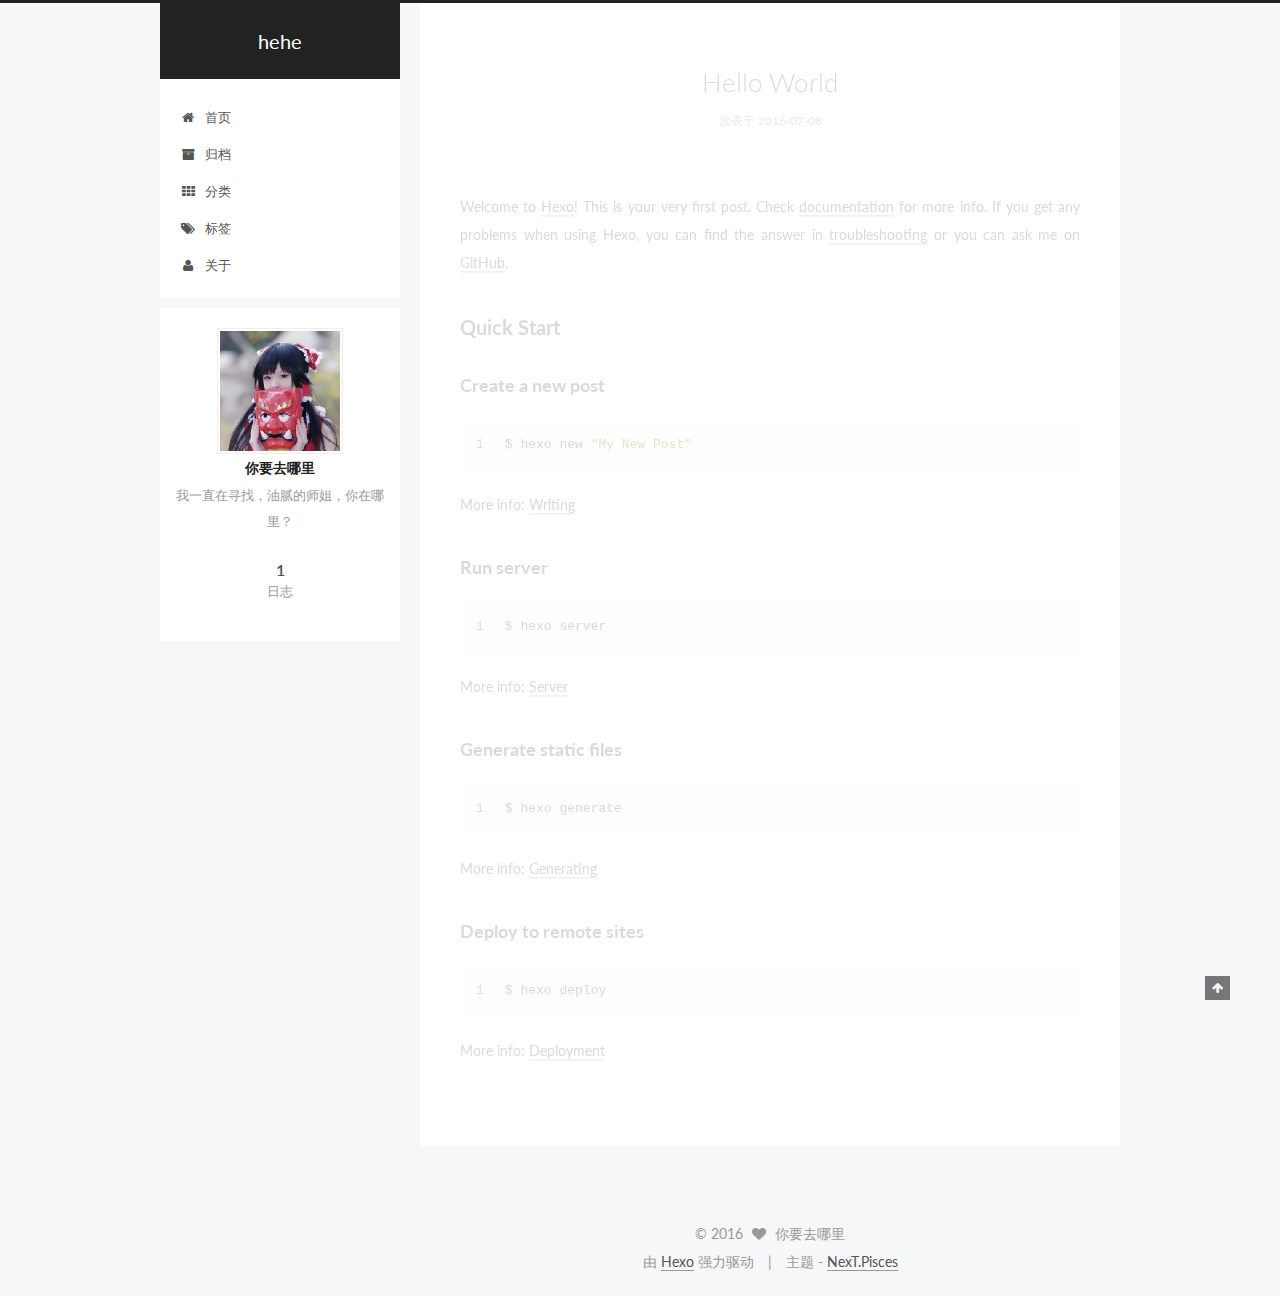
<file: index.html>
<!doctype html>



  


<html class="theme-next pisces use-motion">
<head>
  <meta charset="UTF-8"/>
<meta http-equiv="X-UA-Compatible" content="IE=edge,chrome=1" />
<meta name="viewport" content="width=device-width, initial-scale=1, maximum-scale=1"/>



<meta http-equiv="Cache-Control" content="no-transform" />
<meta http-equiv="Cache-Control" content="no-siteapp" />












  
  
  <link href="/vendors/fancybox/source/jquery.fancybox.css?v=2.1.5" rel="stylesheet" type="text/css" />




  
  
  
  

  
    
    
  

  

  

  

  

  
    
    
    <link href="//fonts.googleapis.com/css?family=Lato:300,300italic,400,400italic,700,700italic&subset=latin,latin-ext" rel="stylesheet" type="text/css">
  






<link href="/vendors/font-awesome/css/font-awesome.min.css?v=4.4.0" rel="stylesheet" type="text/css" />

<link href="/css/main.css?v=5.0.1" rel="stylesheet" type="text/css" />


  <meta name="keywords" content="Hexo, NexT" />








  <link rel="shortcut icon" type="image/x-icon" href="/favicon.ico?v=5.0.1" />






<meta name="description" content="我一直在寻找，油腻的师姐，你在哪里？">
<meta property="og:type" content="website">
<meta property="og:title" content="hehe">
<meta property="og:url" content="http://yoursite.com/index.html">
<meta property="og:site_name" content="hehe">
<meta property="og:description" content="我一直在寻找，油腻的师姐，你在哪里？">
<meta name="twitter:card" content="summary">
<meta name="twitter:title" content="hehe">
<meta name="twitter:description" content="我一直在寻找，油腻的师姐，你在哪里？">



<script type="text/javascript" id="hexo.configuration">
  var NexT = window.NexT || {};
  var CONFIG = {
    scheme: 'Pisces',
    sidebar: {"position":"left","display":"always"},
    fancybox: true,
    motion: true,
    duoshuo: {
      userId: 0,
      author: '博主'
    }
  };
</script>




  <link rel="canonical" href="http://yoursite.com/"/>

  <title> hehe </title>
</head>

<body itemscope itemtype="http://schema.org/WebPage" lang="zh-Hans">

  










  
  
    
  

  <div class="container one-collumn sidebar-position-left 
   page-home 
 ">
    <div class="headband"></div>

    <header id="header" class="header" itemscope itemtype="http://schema.org/WPHeader">
      <div class="header-inner"><div class="site-meta ">
  

  <div class="custom-logo-site-title">
    <a href="/"  class="brand" rel="start">
      <span class="logo-line-before"><i></i></span>
      <span class="site-title">hehe</span>
      <span class="logo-line-after"><i></i></span>
    </a>
  </div>
  <p class="site-subtitle"></p>
</div>

<div class="site-nav-toggle">
  <button>
    <span class="btn-bar"></span>
    <span class="btn-bar"></span>
    <span class="btn-bar"></span>
  </button>
</div>

<nav class="site-nav">
  

  
    <ul id="menu" class="menu">
      
        
        <li class="menu-item menu-item-home">
          <a href="/" rel="section">
            
              <i class="menu-item-icon fa fa-fw fa-home"></i> <br />
            
            首页
          </a>
        </li>
      
        
        <li class="menu-item menu-item-archives">
          <a href="/archives" rel="section">
            
              <i class="menu-item-icon fa fa-fw fa-archive"></i> <br />
            
            归档
          </a>
        </li>
      
        
        <li class="menu-item menu-item-categories">
          <a href="/categories" rel="section">
            
              <i class="menu-item-icon fa fa-fw fa-th"></i> <br />
            
            分类
          </a>
        </li>
      
        
        <li class="menu-item menu-item-tags">
          <a href="/tags" rel="section">
            
              <i class="menu-item-icon fa fa-fw fa-tags"></i> <br />
            
            标签
          </a>
        </li>
      
        
        <li class="menu-item menu-item-about">
          <a href="/about" rel="section">
            
              <i class="menu-item-icon fa fa-fw fa-user"></i> <br />
            
            关于
          </a>
        </li>
      

      
    </ul>
  

  
</nav>

 </div>
    </header>

    <main id="main" class="main">
      <div class="main-inner">
        <div class="content-wrap">
          <div id="content" class="content">
            
  <section id="posts" class="posts-expand">
    
      

  
  

  
  
  

  <article class="post post-type-normal " itemscope itemtype="http://schema.org/Article">

    
      <header class="post-header">

        
        
          <h1 class="post-title" itemprop="name headline">
            
            
              
                
                <a class="post-title-link" href="/2016/07/08/hello-world/" itemprop="url">
                  Hello World
                </a>
              
            
          </h1>
        

        <div class="post-meta">
          <span class="post-time">
            <span class="post-meta-item-icon">
              <i class="fa fa-calendar-o"></i>
            </span>
            <span class="post-meta-item-text">发表于</span>
            <time itemprop="dateCreated" datetime="2016-07-08T13:29:11+08:00" content="2016-07-08">
              2016-07-08
            </time>
          </span>

          

          
            
          

          

          
          

          
        </div>
      </header>
    


    <div class="post-body" itemprop="articleBody">

      
      

      
        
          
            <p>Welcome to <a href="https://hexo.io/" target="_blank" rel="external">Hexo</a>! This is your very first post. Check <a href="https://hexo.io/docs/" target="_blank" rel="external">documentation</a> for more info. If you get any problems when using Hexo, you can find the answer in <a href="https://hexo.io/docs/troubleshooting.html" target="_blank" rel="external">troubleshooting</a> or you can ask me on <a href="https://github.com/hexojs/hexo/issues" target="_blank" rel="external">GitHub</a>.</p>
<h2 id="Quick-Start"><a href="#Quick-Start" class="headerlink" title="Quick Start"></a>Quick Start</h2><h3 id="Create-a-new-post"><a href="#Create-a-new-post" class="headerlink" title="Create a new post"></a>Create a new post</h3><figure class="highlight bash"><table><tr><td class="gutter"><pre><div class="line">1</div></pre></td><td class="code"><pre><div class="line">$ hexo new <span class="string">"My New Post"</span></div></pre></td></tr></table></figure>
<p>More info: <a href="https://hexo.io/docs/writing.html" target="_blank" rel="external">Writing</a></p>
<h3 id="Run-server"><a href="#Run-server" class="headerlink" title="Run server"></a>Run server</h3><figure class="highlight bash"><table><tr><td class="gutter"><pre><div class="line">1</div></pre></td><td class="code"><pre><div class="line">$ hexo server</div></pre></td></tr></table></figure>
<p>More info: <a href="https://hexo.io/docs/server.html" target="_blank" rel="external">Server</a></p>
<h3 id="Generate-static-files"><a href="#Generate-static-files" class="headerlink" title="Generate static files"></a>Generate static files</h3><figure class="highlight bash"><table><tr><td class="gutter"><pre><div class="line">1</div></pre></td><td class="code"><pre><div class="line">$ hexo generate</div></pre></td></tr></table></figure>
<p>More info: <a href="https://hexo.io/docs/generating.html" target="_blank" rel="external">Generating</a></p>
<h3 id="Deploy-to-remote-sites"><a href="#Deploy-to-remote-sites" class="headerlink" title="Deploy to remote sites"></a>Deploy to remote sites</h3><figure class="highlight bash"><table><tr><td class="gutter"><pre><div class="line">1</div></pre></td><td class="code"><pre><div class="line">$ hexo deploy</div></pre></td></tr></table></figure>
<p>More info: <a href="https://hexo.io/docs/deployment.html" target="_blank" rel="external">Deployment</a></p>

          
        
      
    </div>

    <div>
      
    </div>

    <div>
      
    </div>

    <footer class="post-footer">
      

      

      
      
        <div class="post-eof"></div>
      
    </footer>
  </article>


    
  </section>

  


          </div>
          


          

        </div>
        
          
  
  <div class="sidebar-toggle">
    <div class="sidebar-toggle-line-wrap">
      <span class="sidebar-toggle-line sidebar-toggle-line-first"></span>
      <span class="sidebar-toggle-line sidebar-toggle-line-middle"></span>
      <span class="sidebar-toggle-line sidebar-toggle-line-last"></span>
    </div>
  </div>

  <aside id="sidebar" class="sidebar">
    <div class="sidebar-inner">

      

      

      <section class="site-overview sidebar-panel  sidebar-panel-active ">
        <div class="site-author motion-element" itemprop="author" itemscope itemtype="http://schema.org/Person">
          <img class="site-author-image" itemprop="image"
               src="/images/avatar.jpg"
               alt="你要去哪里" />
          <p class="site-author-name" itemprop="name">你要去哪里</p>
          <p class="site-description motion-element" itemprop="description">我一直在寻找，油腻的师姐，你在哪里？</p>
        </div>
        <nav class="site-state motion-element">
          <div class="site-state-item site-state-posts">
            <a href="/archives">
              <span class="site-state-item-count">1</span>
              <span class="site-state-item-name">日志</span>
            </a>
          </div>

          

          

        </nav>

        

        <div class="links-of-author motion-element">
          
        </div>

        
        

        
        

      </section>

      

    </div>
  </aside>


        
      </div>
    </main>

    <footer id="footer" class="footer">
      <div class="footer-inner">
        <div class="copyright" >
  
  &copy; 
  <span itemprop="copyrightYear">2016</span>
  <span class="with-love">
    <i class="fa fa-heart"></i>
  </span>
  <span class="author" itemprop="copyrightHolder">你要去哪里</span>
</div>

<div class="powered-by">
  由 <a class="theme-link" href="http://hexo.io">Hexo</a> 强力驱动
</div>

<div class="theme-info">
  主题 -
  <a class="theme-link" href="https://github.com/iissnan/hexo-theme-next">
    NexT.Pisces
  </a>
</div>

        

        
      </div>
    </footer>

    <div class="back-to-top">
      <i class="fa fa-arrow-up"></i>
    </div>
  </div>

  

<script type="text/javascript">
  if (Object.prototype.toString.call(window.Promise) !== '[object Function]') {
    window.Promise = null;
  }
</script>









  



  
  <script type="text/javascript" src="/vendors/jquery/index.js?v=2.1.3"></script>

  
  <script type="text/javascript" src="/vendors/fastclick/lib/fastclick.min.js?v=1.0.6"></script>

  
  <script type="text/javascript" src="/vendors/jquery_lazyload/jquery.lazyload.js?v=1.9.7"></script>

  
  <script type="text/javascript" src="/vendors/velocity/velocity.min.js?v=1.2.1"></script>

  
  <script type="text/javascript" src="/vendors/velocity/velocity.ui.min.js?v=1.2.1"></script>

  
  <script type="text/javascript" src="/vendors/fancybox/source/jquery.fancybox.pack.js?v=2.1.5"></script>


  


  <script type="text/javascript" src="/js/src/utils.js?v=5.0.1"></script>

  <script type="text/javascript" src="/js/src/motion.js?v=5.0.1"></script>



  
  


  <script type="text/javascript" src="/js/src/affix.js?v=5.0.1"></script>

  <script type="text/javascript" src="/js/src/schemes/pisces.js?v=5.0.1"></script>



  

  


  <script type="text/javascript" src="/js/src/bootstrap.js?v=5.0.1"></script>



  



  




  
  

  

  

  

</body>
</html>
</file>
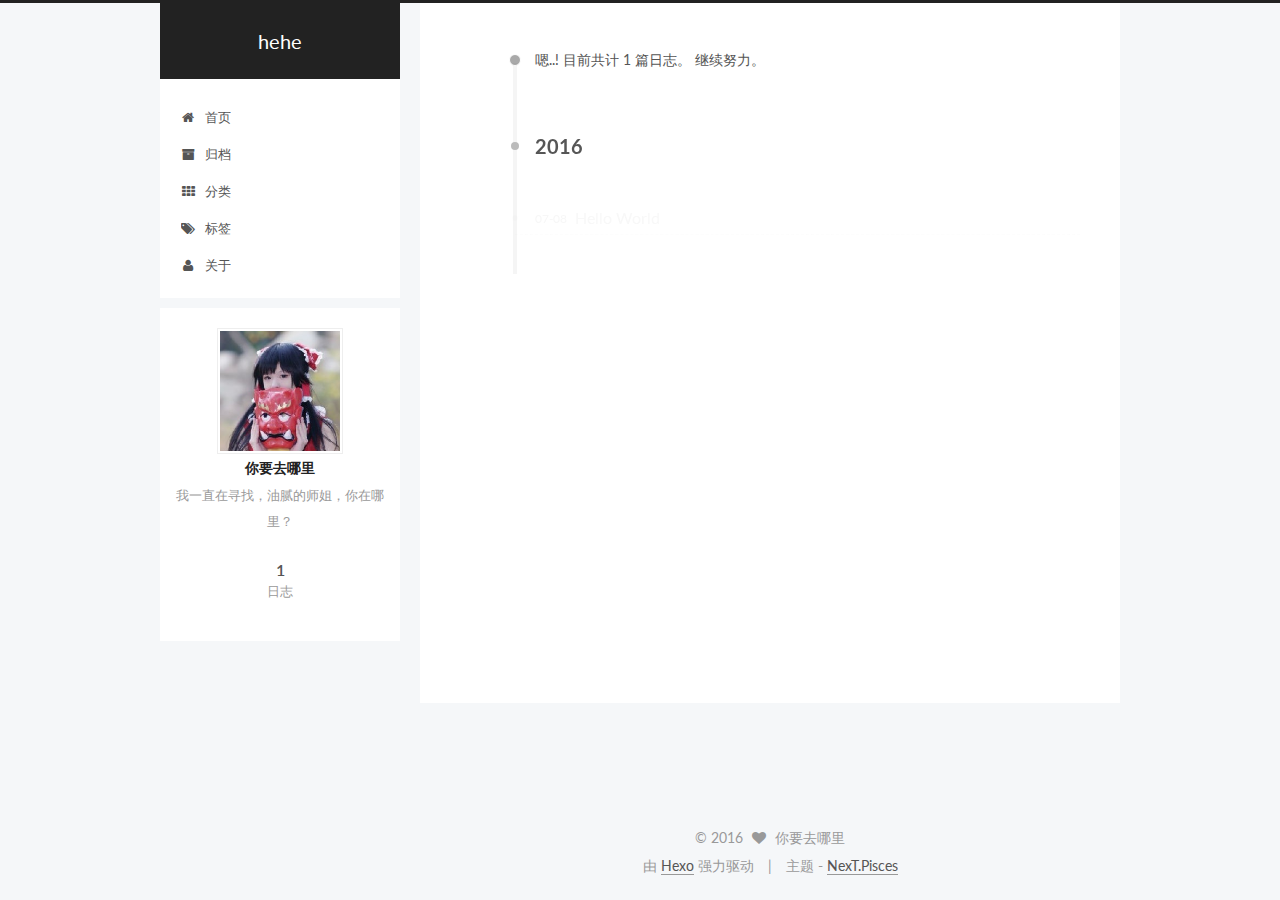
<file: archives/index.html>
<!doctype html>



  


<html class="theme-next pisces use-motion">
<head>
  <meta charset="UTF-8"/>
<meta http-equiv="X-UA-Compatible" content="IE=edge,chrome=1" />
<meta name="viewport" content="width=device-width, initial-scale=1, maximum-scale=1"/>



<meta http-equiv="Cache-Control" content="no-transform" />
<meta http-equiv="Cache-Control" content="no-siteapp" />












  
  
  <link href="/vendors/fancybox/source/jquery.fancybox.css?v=2.1.5" rel="stylesheet" type="text/css" />




  
  
  
  

  
    
    
  

  

  

  

  

  
    
    
    <link href="//fonts.googleapis.com/css?family=Lato:300,300italic,400,400italic,700,700italic&subset=latin,latin-ext" rel="stylesheet" type="text/css">
  






<link href="/vendors/font-awesome/css/font-awesome.min.css?v=4.4.0" rel="stylesheet" type="text/css" />

<link href="/css/main.css?v=5.0.1" rel="stylesheet" type="text/css" />


  <meta name="keywords" content="Hexo, NexT" />








  <link rel="shortcut icon" type="image/x-icon" href="/favicon.ico?v=5.0.1" />






<meta name="description" content="我一直在寻找，油腻的师姐，你在哪里？">
<meta property="og:type" content="website">
<meta property="og:title" content="hehe">
<meta property="og:url" content="http://yoursite.com/archives/index.html">
<meta property="og:site_name" content="hehe">
<meta property="og:description" content="我一直在寻找，油腻的师姐，你在哪里？">
<meta name="twitter:card" content="summary">
<meta name="twitter:title" content="hehe">
<meta name="twitter:description" content="我一直在寻找，油腻的师姐，你在哪里？">



<script type="text/javascript" id="hexo.configuration">
  var NexT = window.NexT || {};
  var CONFIG = {
    scheme: 'Pisces',
    sidebar: {"position":"left","display":"always"},
    fancybox: true,
    motion: true,
    duoshuo: {
      userId: 0,
      author: '博主'
    }
  };
</script>




  <link rel="canonical" href="http://yoursite.com/archives/"/>

  <title> 归档 | hehe </title>
</head>

<body itemscope itemtype="http://schema.org/WebPage" lang="zh-Hans">

  










  
  
    
  

  <div class="container one-collumn sidebar-position-left  page-archive  ">
    <div class="headband"></div>

    <header id="header" class="header" itemscope itemtype="http://schema.org/WPHeader">
      <div class="header-inner"><div class="site-meta ">
  

  <div class="custom-logo-site-title">
    <a href="/"  class="brand" rel="start">
      <span class="logo-line-before"><i></i></span>
      <span class="site-title">hehe</span>
      <span class="logo-line-after"><i></i></span>
    </a>
  </div>
  <p class="site-subtitle"></p>
</div>

<div class="site-nav-toggle">
  <button>
    <span class="btn-bar"></span>
    <span class="btn-bar"></span>
    <span class="btn-bar"></span>
  </button>
</div>

<nav class="site-nav">
  

  
    <ul id="menu" class="menu">
      
        
        <li class="menu-item menu-item-home">
          <a href="/" rel="section">
            
              <i class="menu-item-icon fa fa-fw fa-home"></i> <br />
            
            首页
          </a>
        </li>
      
        
        <li class="menu-item menu-item-archives">
          <a href="/archives" rel="section">
            
              <i class="menu-item-icon fa fa-fw fa-archive"></i> <br />
            
            归档
          </a>
        </li>
      
        
        <li class="menu-item menu-item-categories">
          <a href="/categories" rel="section">
            
              <i class="menu-item-icon fa fa-fw fa-th"></i> <br />
            
            分类
          </a>
        </li>
      
        
        <li class="menu-item menu-item-tags">
          <a href="/tags" rel="section">
            
              <i class="menu-item-icon fa fa-fw fa-tags"></i> <br />
            
            标签
          </a>
        </li>
      
        
        <li class="menu-item menu-item-about">
          <a href="/about" rel="section">
            
              <i class="menu-item-icon fa fa-fw fa-user"></i> <br />
            
            关于
          </a>
        </li>
      

      
    </ul>
  

  
</nav>

 </div>
    </header>

    <main id="main" class="main">
      <div class="main-inner">
        <div class="content-wrap">
          <div id="content" class="content">
            

  <section id="posts" class="posts-collapse">
    <span class="archive-move-on"></span>

    <span class="archive-page-counter">
      
      
      
        
      
      嗯..! 目前共计 1 篇日志。 继续努力。
    </span>

    

      
      
      

      
        
        <div class="collection-title">
          <h2 class="archive-year motion-element" id="archive-year-2016">2016</h2>
        </div>
      
      

      

  <article class="post post-type-normal" itemscope itemtype="http://schema.org/Article">
    <header class="post-header">

      <h1 class="post-title">
        
            <a class="post-title-link" href="/2016/07/08/hello-world/" itemprop="url">
              
                <span itemprop="name">Hello World</span>
              
            </a>
        
      </h1>

      <div class="post-meta">
        <time class="post-time" itemprop="dateCreated"
              datetime="2016-07-08T13:29:11+08:00"
              content="2016-07-08" >
          07-08
        </time>
      </div>

    </header>
  </article>



    

  </section>

  



          </div>
          


          

        </div>
        
          
  
  <div class="sidebar-toggle">
    <div class="sidebar-toggle-line-wrap">
      <span class="sidebar-toggle-line sidebar-toggle-line-first"></span>
      <span class="sidebar-toggle-line sidebar-toggle-line-middle"></span>
      <span class="sidebar-toggle-line sidebar-toggle-line-last"></span>
    </div>
  </div>

  <aside id="sidebar" class="sidebar">
    <div class="sidebar-inner">

      

      

      <section class="site-overview sidebar-panel  sidebar-panel-active ">
        <div class="site-author motion-element" itemprop="author" itemscope itemtype="http://schema.org/Person">
          <img class="site-author-image" itemprop="image"
               src="/images/avatar.jpg"
               alt="你要去哪里" />
          <p class="site-author-name" itemprop="name">你要去哪里</p>
          <p class="site-description motion-element" itemprop="description">我一直在寻找，油腻的师姐，你在哪里？</p>
        </div>
        <nav class="site-state motion-element">
          <div class="site-state-item site-state-posts">
            <a href="/archives">
              <span class="site-state-item-count">1</span>
              <span class="site-state-item-name">日志</span>
            </a>
          </div>

          

          

        </nav>

        

        <div class="links-of-author motion-element">
          
        </div>

        
        

        
        

      </section>

      

    </div>
  </aside>


        
      </div>
    </main>

    <footer id="footer" class="footer">
      <div class="footer-inner">
        <div class="copyright" >
  
  &copy; 
  <span itemprop="copyrightYear">2016</span>
  <span class="with-love">
    <i class="fa fa-heart"></i>
  </span>
  <span class="author" itemprop="copyrightHolder">你要去哪里</span>
</div>

<div class="powered-by">
  由 <a class="theme-link" href="http://hexo.io">Hexo</a> 强力驱动
</div>

<div class="theme-info">
  主题 -
  <a class="theme-link" href="https://github.com/iissnan/hexo-theme-next">
    NexT.Pisces
  </a>
</div>

        

        
      </div>
    </footer>

    <div class="back-to-top">
      <i class="fa fa-arrow-up"></i>
    </div>
  </div>

  

<script type="text/javascript">
  if (Object.prototype.toString.call(window.Promise) !== '[object Function]') {
    window.Promise = null;
  }
</script>









  



  
  <script type="text/javascript" src="/vendors/jquery/index.js?v=2.1.3"></script>

  
  <script type="text/javascript" src="/vendors/fastclick/lib/fastclick.min.js?v=1.0.6"></script>

  
  <script type="text/javascript" src="/vendors/jquery_lazyload/jquery.lazyload.js?v=1.9.7"></script>

  
  <script type="text/javascript" src="/vendors/velocity/velocity.min.js?v=1.2.1"></script>

  
  <script type="text/javascript" src="/vendors/velocity/velocity.ui.min.js?v=1.2.1"></script>

  
  <script type="text/javascript" src="/vendors/fancybox/source/jquery.fancybox.pack.js?v=2.1.5"></script>


  


  <script type="text/javascript" src="/js/src/utils.js?v=5.0.1"></script>

  <script type="text/javascript" src="/js/src/motion.js?v=5.0.1"></script>



  
  


  <script type="text/javascript" src="/js/src/affix.js?v=5.0.1"></script>

  <script type="text/javascript" src="/js/src/schemes/pisces.js?v=5.0.1"></script>



  
  
    <script type="text/javascript" id="motion.page.archive">
      $('.archive-year').velocity('transition.slideLeftIn');
    </script>
  


  


  <script type="text/javascript" src="/js/src/bootstrap.js?v=5.0.1"></script>



  



  




  
  

  

  

  

</body>
</html>
</file>
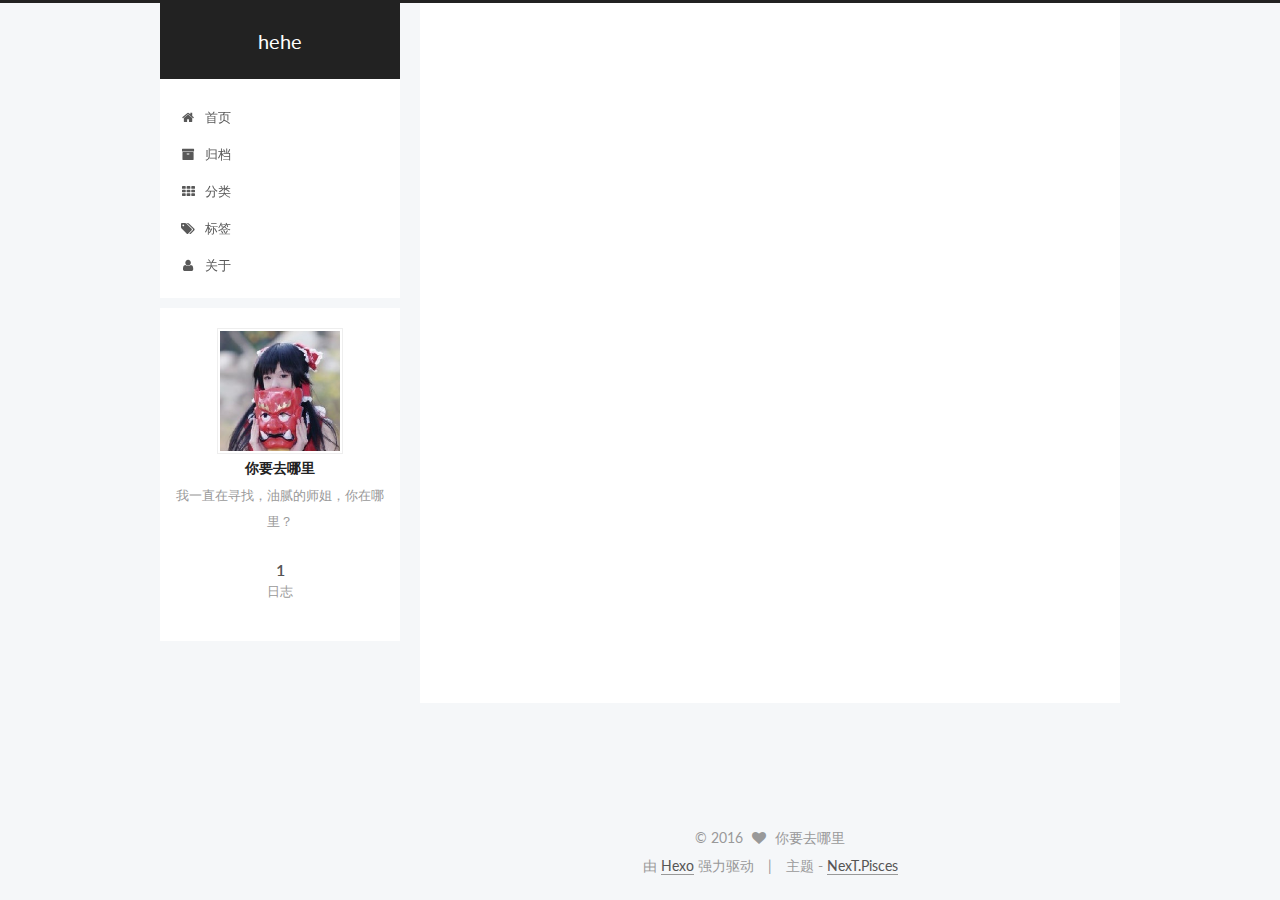
<file: tags/index.html>
<!doctype html>



  


<html class="theme-next pisces use-motion">
<head>
  <meta charset="UTF-8"/>
<meta http-equiv="X-UA-Compatible" content="IE=edge,chrome=1" />
<meta name="viewport" content="width=device-width, initial-scale=1, maximum-scale=1"/>



<meta http-equiv="Cache-Control" content="no-transform" />
<meta http-equiv="Cache-Control" content="no-siteapp" />












  
  
  <link href="/vendors/fancybox/source/jquery.fancybox.css?v=2.1.5" rel="stylesheet" type="text/css" />




  
  
  
  

  
    
    
  

  

  

  

  

  
    
    
    <link href="//fonts.googleapis.com/css?family=Lato:300,300italic,400,400italic,700,700italic&subset=latin,latin-ext" rel="stylesheet" type="text/css">
  






<link href="/vendors/font-awesome/css/font-awesome.min.css?v=4.4.0" rel="stylesheet" type="text/css" />

<link href="/css/main.css?v=5.0.1" rel="stylesheet" type="text/css" />


  <meta name="keywords" content="Hexo, NexT" />








  <link rel="shortcut icon" type="image/x-icon" href="/favicon.ico?v=5.0.1" />






<meta name="description" content="我一直在寻找，油腻的师姐，你在哪里？">
<meta property="og:type" content="website">
<meta property="og:title" content="tags">
<meta property="og:url" content="http://yoursite.com/tags/index.html">
<meta property="og:site_name" content="hehe">
<meta property="og:description" content="我一直在寻找，油腻的师姐，你在哪里？">
<meta property="og:updated_time" content="2016-07-08T07:22:45.009Z">
<meta name="twitter:card" content="summary">
<meta name="twitter:title" content="tags">
<meta name="twitter:description" content="我一直在寻找，油腻的师姐，你在哪里？">



<script type="text/javascript" id="hexo.configuration">
  var NexT = window.NexT || {};
  var CONFIG = {
    scheme: 'Pisces',
    sidebar: {"position":"left","display":"always"},
    fancybox: true,
    motion: true,
    duoshuo: {
      userId: 0,
      author: '博主'
    }
  };
</script>




  <link rel="canonical" href="http://yoursite.com/tags/"/>

  <title>
  

  
    tags | hehe
  
</title>
</head>

<body itemscope itemtype="http://schema.org/WebPage" lang="zh-Hans">

  










  
  
    
  

  <div class="container one-collumn sidebar-position-left  ">
    <div class="headband"></div>

    <header id="header" class="header" itemscope itemtype="http://schema.org/WPHeader">
      <div class="header-inner"><div class="site-meta ">
  

  <div class="custom-logo-site-title">
    <a href="/"  class="brand" rel="start">
      <span class="logo-line-before"><i></i></span>
      <span class="site-title">hehe</span>
      <span class="logo-line-after"><i></i></span>
    </a>
  </div>
  <p class="site-subtitle"></p>
</div>

<div class="site-nav-toggle">
  <button>
    <span class="btn-bar"></span>
    <span class="btn-bar"></span>
    <span class="btn-bar"></span>
  </button>
</div>

<nav class="site-nav">
  

  
    <ul id="menu" class="menu">
      
        
        <li class="menu-item menu-item-home">
          <a href="/" rel="section">
            
              <i class="menu-item-icon fa fa-fw fa-home"></i> <br />
            
            首页
          </a>
        </li>
      
        
        <li class="menu-item menu-item-archives">
          <a href="/archives" rel="section">
            
              <i class="menu-item-icon fa fa-fw fa-archive"></i> <br />
            
            归档
          </a>
        </li>
      
        
        <li class="menu-item menu-item-categories">
          <a href="/categories" rel="section">
            
              <i class="menu-item-icon fa fa-fw fa-th"></i> <br />
            
            分类
          </a>
        </li>
      
        
        <li class="menu-item menu-item-tags">
          <a href="/tags" rel="section">
            
              <i class="menu-item-icon fa fa-fw fa-tags"></i> <br />
            
            标签
          </a>
        </li>
      
        
        <li class="menu-item menu-item-about">
          <a href="/about" rel="section">
            
              <i class="menu-item-icon fa fa-fw fa-user"></i> <br />
            
            关于
          </a>
        </li>
      

      
    </ul>
  

  
</nav>

 </div>
    </header>

    <main id="main" class="main">
      <div class="main-inner">
        <div class="content-wrap">
          <div id="content" class="content">
            

  <div id="posts" class="posts-expand">
    
    
      
    
  </div>


          </div>
          


          
  <div class="comments" id="comments">
    
  </div>


        </div>
        
          
  
  <div class="sidebar-toggle">
    <div class="sidebar-toggle-line-wrap">
      <span class="sidebar-toggle-line sidebar-toggle-line-first"></span>
      <span class="sidebar-toggle-line sidebar-toggle-line-middle"></span>
      <span class="sidebar-toggle-line sidebar-toggle-line-last"></span>
    </div>
  </div>

  <aside id="sidebar" class="sidebar">
    <div class="sidebar-inner">

      

      

      <section class="site-overview sidebar-panel  sidebar-panel-active ">
        <div class="site-author motion-element" itemprop="author" itemscope itemtype="http://schema.org/Person">
          <img class="site-author-image" itemprop="image"
               src="/images/avatar.jpg"
               alt="你要去哪里" />
          <p class="site-author-name" itemprop="name">你要去哪里</p>
          <p class="site-description motion-element" itemprop="description">我一直在寻找，油腻的师姐，你在哪里？</p>
        </div>
        <nav class="site-state motion-element">
          <div class="site-state-item site-state-posts">
            <a href="/archives">
              <span class="site-state-item-count">1</span>
              <span class="site-state-item-name">日志</span>
            </a>
          </div>

          

          

        </nav>

        

        <div class="links-of-author motion-element">
          
        </div>

        
        

        
        

      </section>

      

    </div>
  </aside>


        
      </div>
    </main>

    <footer id="footer" class="footer">
      <div class="footer-inner">
        <div class="copyright" >
  
  &copy; 
  <span itemprop="copyrightYear">2016</span>
  <span class="with-love">
    <i class="fa fa-heart"></i>
  </span>
  <span class="author" itemprop="copyrightHolder">你要去哪里</span>
</div>

<div class="powered-by">
  由 <a class="theme-link" href="http://hexo.io">Hexo</a> 强力驱动
</div>

<div class="theme-info">
  主题 -
  <a class="theme-link" href="https://github.com/iissnan/hexo-theme-next">
    NexT.Pisces
  </a>
</div>

        

        
      </div>
    </footer>

    <div class="back-to-top">
      <i class="fa fa-arrow-up"></i>
    </div>
  </div>

  

<script type="text/javascript">
  if (Object.prototype.toString.call(window.Promise) !== '[object Function]') {
    window.Promise = null;
  }
</script>









  



  
  <script type="text/javascript" src="/vendors/jquery/index.js?v=2.1.3"></script>

  
  <script type="text/javascript" src="/vendors/fastclick/lib/fastclick.min.js?v=1.0.6"></script>

  
  <script type="text/javascript" src="/vendors/jquery_lazyload/jquery.lazyload.js?v=1.9.7"></script>

  
  <script type="text/javascript" src="/vendors/velocity/velocity.min.js?v=1.2.1"></script>

  
  <script type="text/javascript" src="/vendors/velocity/velocity.ui.min.js?v=1.2.1"></script>

  
  <script type="text/javascript" src="/vendors/fancybox/source/jquery.fancybox.pack.js?v=2.1.5"></script>


  


  <script type="text/javascript" src="/js/src/utils.js?v=5.0.1"></script>

  <script type="text/javascript" src="/js/src/motion.js?v=5.0.1"></script>



  
  


  <script type="text/javascript" src="/js/src/affix.js?v=5.0.1"></script>

  <script type="text/javascript" src="/js/src/schemes/pisces.js?v=5.0.1"></script>



  

  


  <script type="text/javascript" src="/js/src/bootstrap.js?v=5.0.1"></script>



  



  




  
  

  

  

  

</body>
</html>
</file>
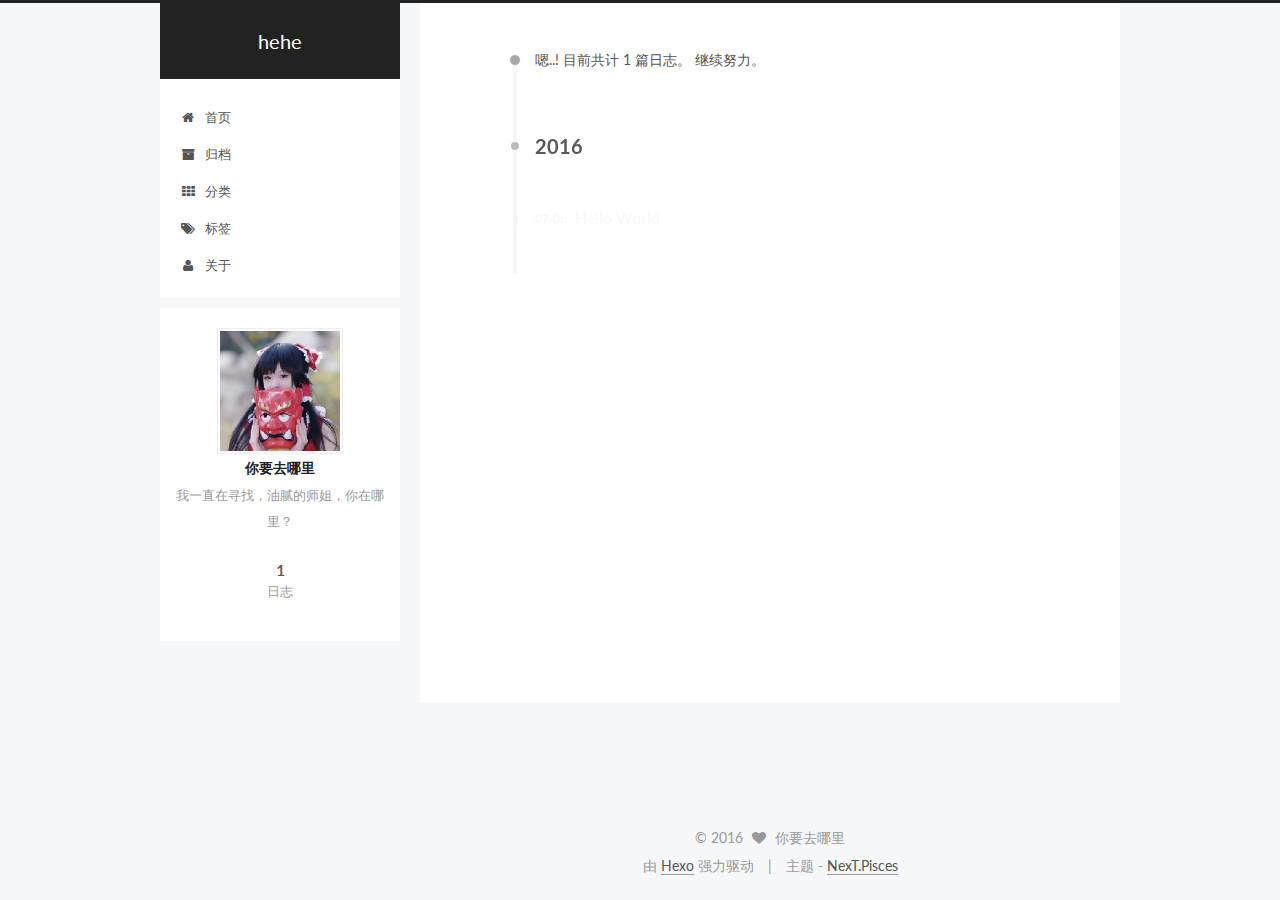
<file: archives/2016/index.html>
<!doctype html>



  


<html class="theme-next pisces use-motion">
<head>
  <meta charset="UTF-8"/>
<meta http-equiv="X-UA-Compatible" content="IE=edge,chrome=1" />
<meta name="viewport" content="width=device-width, initial-scale=1, maximum-scale=1"/>



<meta http-equiv="Cache-Control" content="no-transform" />
<meta http-equiv="Cache-Control" content="no-siteapp" />












  
  
  <link href="/vendors/fancybox/source/jquery.fancybox.css?v=2.1.5" rel="stylesheet" type="text/css" />




  
  
  
  

  
    
    
  

  

  

  

  

  
    
    
    <link href="//fonts.googleapis.com/css?family=Lato:300,300italic,400,400italic,700,700italic&subset=latin,latin-ext" rel="stylesheet" type="text/css">
  






<link href="/vendors/font-awesome/css/font-awesome.min.css?v=4.4.0" rel="stylesheet" type="text/css" />

<link href="/css/main.css?v=5.0.1" rel="stylesheet" type="text/css" />


  <meta name="keywords" content="Hexo, NexT" />








  <link rel="shortcut icon" type="image/x-icon" href="/favicon.ico?v=5.0.1" />






<meta name="description" content="我一直在寻找，油腻的师姐，你在哪里？">
<meta property="og:type" content="website">
<meta property="og:title" content="hehe">
<meta property="og:url" content="http://yoursite.com/archives/2016/index.html">
<meta property="og:site_name" content="hehe">
<meta property="og:description" content="我一直在寻找，油腻的师姐，你在哪里？">
<meta name="twitter:card" content="summary">
<meta name="twitter:title" content="hehe">
<meta name="twitter:description" content="我一直在寻找，油腻的师姐，你在哪里？">



<script type="text/javascript" id="hexo.configuration">
  var NexT = window.NexT || {};
  var CONFIG = {
    scheme: 'Pisces',
    sidebar: {"position":"left","display":"always"},
    fancybox: true,
    motion: true,
    duoshuo: {
      userId: 0,
      author: '博主'
    }
  };
</script>




  <link rel="canonical" href="http://yoursite.com/archives/2016/"/>

  <title> 归档 | hehe </title>
</head>

<body itemscope itemtype="http://schema.org/WebPage" lang="zh-Hans">

  










  
  
    
  

  <div class="container one-collumn sidebar-position-left  page-archive  ">
    <div class="headband"></div>

    <header id="header" class="header" itemscope itemtype="http://schema.org/WPHeader">
      <div class="header-inner"><div class="site-meta ">
  

  <div class="custom-logo-site-title">
    <a href="/"  class="brand" rel="start">
      <span class="logo-line-before"><i></i></span>
      <span class="site-title">hehe</span>
      <span class="logo-line-after"><i></i></span>
    </a>
  </div>
  <p class="site-subtitle"></p>
</div>

<div class="site-nav-toggle">
  <button>
    <span class="btn-bar"></span>
    <span class="btn-bar"></span>
    <span class="btn-bar"></span>
  </button>
</div>

<nav class="site-nav">
  

  
    <ul id="menu" class="menu">
      
        
        <li class="menu-item menu-item-home">
          <a href="/" rel="section">
            
              <i class="menu-item-icon fa fa-fw fa-home"></i> <br />
            
            首页
          </a>
        </li>
      
        
        <li class="menu-item menu-item-archives">
          <a href="/archives" rel="section">
            
              <i class="menu-item-icon fa fa-fw fa-archive"></i> <br />
            
            归档
          </a>
        </li>
      
        
        <li class="menu-item menu-item-categories">
          <a href="/categories" rel="section">
            
              <i class="menu-item-icon fa fa-fw fa-th"></i> <br />
            
            分类
          </a>
        </li>
      
        
        <li class="menu-item menu-item-tags">
          <a href="/tags" rel="section">
            
              <i class="menu-item-icon fa fa-fw fa-tags"></i> <br />
            
            标签
          </a>
        </li>
      
        
        <li class="menu-item menu-item-about">
          <a href="/about" rel="section">
            
              <i class="menu-item-icon fa fa-fw fa-user"></i> <br />
            
            关于
          </a>
        </li>
      

      
    </ul>
  

  
</nav>

 </div>
    </header>

    <main id="main" class="main">
      <div class="main-inner">
        <div class="content-wrap">
          <div id="content" class="content">
            

  <section id="posts" class="posts-collapse">
    <span class="archive-move-on"></span>

    <span class="archive-page-counter">
      
      
      
        
      
      嗯..! 目前共计 1 篇日志。 继续努力。
    </span>

    

      
      
      

      
        
        <div class="collection-title">
          <h2 class="archive-year motion-element" id="archive-year-2016">2016</h2>
        </div>
      
      

      

  <article class="post post-type-normal" itemscope itemtype="http://schema.org/Article">
    <header class="post-header">

      <h1 class="post-title">
        
            <a class="post-title-link" href="/2016/07/08/hello-world/" itemprop="url">
              
                <span itemprop="name">Hello World</span>
              
            </a>
        
      </h1>

      <div class="post-meta">
        <time class="post-time" itemprop="dateCreated"
              datetime="2016-07-08T13:29:11+08:00"
              content="2016-07-08" >
          07-08
        </time>
      </div>

    </header>
  </article>



    

  </section>

  



          </div>
          


          

        </div>
        
          
  
  <div class="sidebar-toggle">
    <div class="sidebar-toggle-line-wrap">
      <span class="sidebar-toggle-line sidebar-toggle-line-first"></span>
      <span class="sidebar-toggle-line sidebar-toggle-line-middle"></span>
      <span class="sidebar-toggle-line sidebar-toggle-line-last"></span>
    </div>
  </div>

  <aside id="sidebar" class="sidebar">
    <div class="sidebar-inner">

      

      

      <section class="site-overview sidebar-panel  sidebar-panel-active ">
        <div class="site-author motion-element" itemprop="author" itemscope itemtype="http://schema.org/Person">
          <img class="site-author-image" itemprop="image"
               src="/images/avatar.jpg"
               alt="你要去哪里" />
          <p class="site-author-name" itemprop="name">你要去哪里</p>
          <p class="site-description motion-element" itemprop="description">我一直在寻找，油腻的师姐，你在哪里？</p>
        </div>
        <nav class="site-state motion-element">
          <div class="site-state-item site-state-posts">
            <a href="/archives">
              <span class="site-state-item-count">1</span>
              <span class="site-state-item-name">日志</span>
            </a>
          </div>

          

          

        </nav>

        

        <div class="links-of-author motion-element">
          
        </div>

        
        

        
        

      </section>

      

    </div>
  </aside>


        
      </div>
    </main>

    <footer id="footer" class="footer">
      <div class="footer-inner">
        <div class="copyright" >
  
  &copy; 
  <span itemprop="copyrightYear">2016</span>
  <span class="with-love">
    <i class="fa fa-heart"></i>
  </span>
  <span class="author" itemprop="copyrightHolder">你要去哪里</span>
</div>

<div class="powered-by">
  由 <a class="theme-link" href="http://hexo.io">Hexo</a> 强力驱动
</div>

<div class="theme-info">
  主题 -
  <a class="theme-link" href="https://github.com/iissnan/hexo-theme-next">
    NexT.Pisces
  </a>
</div>

        

        
      </div>
    </footer>

    <div class="back-to-top">
      <i class="fa fa-arrow-up"></i>
    </div>
  </div>

  

<script type="text/javascript">
  if (Object.prototype.toString.call(window.Promise) !== '[object Function]') {
    window.Promise = null;
  }
</script>









  



  
  <script type="text/javascript" src="/vendors/jquery/index.js?v=2.1.3"></script>

  
  <script type="text/javascript" src="/vendors/fastclick/lib/fastclick.min.js?v=1.0.6"></script>

  
  <script type="text/javascript" src="/vendors/jquery_lazyload/jquery.lazyload.js?v=1.9.7"></script>

  
  <script type="text/javascript" src="/vendors/velocity/velocity.min.js?v=1.2.1"></script>

  
  <script type="text/javascript" src="/vendors/velocity/velocity.ui.min.js?v=1.2.1"></script>

  
  <script type="text/javascript" src="/vendors/fancybox/source/jquery.fancybox.pack.js?v=2.1.5"></script>


  


  <script type="text/javascript" src="/js/src/utils.js?v=5.0.1"></script>

  <script type="text/javascript" src="/js/src/motion.js?v=5.0.1"></script>



  
  


  <script type="text/javascript" src="/js/src/affix.js?v=5.0.1"></script>

  <script type="text/javascript" src="/js/src/schemes/pisces.js?v=5.0.1"></script>



  
  
    <script type="text/javascript" id="motion.page.archive">
      $('.archive-year').velocity('transition.slideLeftIn');
    </script>
  


  


  <script type="text/javascript" src="/js/src/bootstrap.js?v=5.0.1"></script>



  



  




  
  

  

  

  

</body>
</html>
</file>
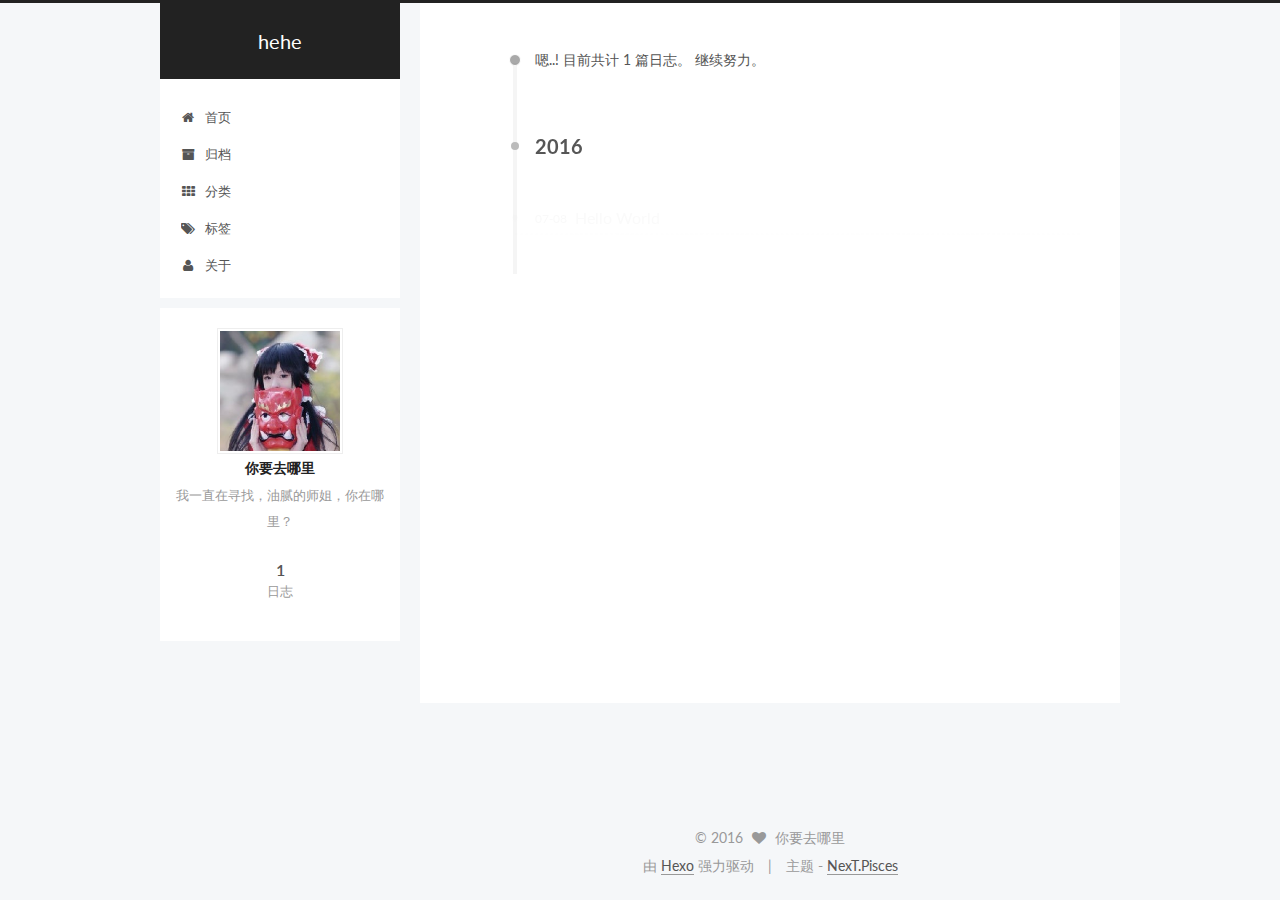
<file: archives/2016/07/index.html>
<!doctype html>



  


<html class="theme-next pisces use-motion">
<head>
  <meta charset="UTF-8"/>
<meta http-equiv="X-UA-Compatible" content="IE=edge,chrome=1" />
<meta name="viewport" content="width=device-width, initial-scale=1, maximum-scale=1"/>



<meta http-equiv="Cache-Control" content="no-transform" />
<meta http-equiv="Cache-Control" content="no-siteapp" />












  
  
  <link href="/vendors/fancybox/source/jquery.fancybox.css?v=2.1.5" rel="stylesheet" type="text/css" />




  
  
  
  

  
    
    
  

  

  

  

  

  
    
    
    <link href="//fonts.googleapis.com/css?family=Lato:300,300italic,400,400italic,700,700italic&subset=latin,latin-ext" rel="stylesheet" type="text/css">
  






<link href="/vendors/font-awesome/css/font-awesome.min.css?v=4.4.0" rel="stylesheet" type="text/css" />

<link href="/css/main.css?v=5.0.1" rel="stylesheet" type="text/css" />


  <meta name="keywords" content="Hexo, NexT" />








  <link rel="shortcut icon" type="image/x-icon" href="/favicon.ico?v=5.0.1" />






<meta name="description" content="我一直在寻找，油腻的师姐，你在哪里？">
<meta property="og:type" content="website">
<meta property="og:title" content="hehe">
<meta property="og:url" content="http://yoursite.com/archives/2016/07/index.html">
<meta property="og:site_name" content="hehe">
<meta property="og:description" content="我一直在寻找，油腻的师姐，你在哪里？">
<meta name="twitter:card" content="summary">
<meta name="twitter:title" content="hehe">
<meta name="twitter:description" content="我一直在寻找，油腻的师姐，你在哪里？">



<script type="text/javascript" id="hexo.configuration">
  var NexT = window.NexT || {};
  var CONFIG = {
    scheme: 'Pisces',
    sidebar: {"position":"left","display":"always"},
    fancybox: true,
    motion: true,
    duoshuo: {
      userId: 0,
      author: '博主'
    }
  };
</script>




  <link rel="canonical" href="http://yoursite.com/archives/2016/07/"/>

  <title> 归档 | hehe </title>
</head>

<body itemscope itemtype="http://schema.org/WebPage" lang="zh-Hans">

  










  
  
    
  

  <div class="container one-collumn sidebar-position-left  page-archive  ">
    <div class="headband"></div>

    <header id="header" class="header" itemscope itemtype="http://schema.org/WPHeader">
      <div class="header-inner"><div class="site-meta ">
  

  <div class="custom-logo-site-title">
    <a href="/"  class="brand" rel="start">
      <span class="logo-line-before"><i></i></span>
      <span class="site-title">hehe</span>
      <span class="logo-line-after"><i></i></span>
    </a>
  </div>
  <p class="site-subtitle"></p>
</div>

<div class="site-nav-toggle">
  <button>
    <span class="btn-bar"></span>
    <span class="btn-bar"></span>
    <span class="btn-bar"></span>
  </button>
</div>

<nav class="site-nav">
  

  
    <ul id="menu" class="menu">
      
        
        <li class="menu-item menu-item-home">
          <a href="/" rel="section">
            
              <i class="menu-item-icon fa fa-fw fa-home"></i> <br />
            
            首页
          </a>
        </li>
      
        
        <li class="menu-item menu-item-archives">
          <a href="/archives" rel="section">
            
              <i class="menu-item-icon fa fa-fw fa-archive"></i> <br />
            
            归档
          </a>
        </li>
      
        
        <li class="menu-item menu-item-categories">
          <a href="/categories" rel="section">
            
              <i class="menu-item-icon fa fa-fw fa-th"></i> <br />
            
            分类
          </a>
        </li>
      
        
        <li class="menu-item menu-item-tags">
          <a href="/tags" rel="section">
            
              <i class="menu-item-icon fa fa-fw fa-tags"></i> <br />
            
            标签
          </a>
        </li>
      
        
        <li class="menu-item menu-item-about">
          <a href="/about" rel="section">
            
              <i class="menu-item-icon fa fa-fw fa-user"></i> <br />
            
            关于
          </a>
        </li>
      

      
    </ul>
  

  
</nav>

 </div>
    </header>

    <main id="main" class="main">
      <div class="main-inner">
        <div class="content-wrap">
          <div id="content" class="content">
            

  <section id="posts" class="posts-collapse">
    <span class="archive-move-on"></span>

    <span class="archive-page-counter">
      
      
      
        
      
      嗯..! 目前共计 1 篇日志。 继续努力。
    </span>

    

      
      
      

      
        
        <div class="collection-title">
          <h2 class="archive-year motion-element" id="archive-year-2016">2016</h2>
        </div>
      
      

      

  <article class="post post-type-normal" itemscope itemtype="http://schema.org/Article">
    <header class="post-header">

      <h1 class="post-title">
        
            <a class="post-title-link" href="/2016/07/08/hello-world/" itemprop="url">
              
                <span itemprop="name">Hello World</span>
              
            </a>
        
      </h1>

      <div class="post-meta">
        <time class="post-time" itemprop="dateCreated"
              datetime="2016-07-08T13:29:11+08:00"
              content="2016-07-08" >
          07-08
        </time>
      </div>

    </header>
  </article>



    

  </section>

  



          </div>
          


          

        </div>
        
          
  
  <div class="sidebar-toggle">
    <div class="sidebar-toggle-line-wrap">
      <span class="sidebar-toggle-line sidebar-toggle-line-first"></span>
      <span class="sidebar-toggle-line sidebar-toggle-line-middle"></span>
      <span class="sidebar-toggle-line sidebar-toggle-line-last"></span>
    </div>
  </div>

  <aside id="sidebar" class="sidebar">
    <div class="sidebar-inner">

      

      

      <section class="site-overview sidebar-panel  sidebar-panel-active ">
        <div class="site-author motion-element" itemprop="author" itemscope itemtype="http://schema.org/Person">
          <img class="site-author-image" itemprop="image"
               src="/images/avatar.jpg"
               alt="你要去哪里" />
          <p class="site-author-name" itemprop="name">你要去哪里</p>
          <p class="site-description motion-element" itemprop="description">我一直在寻找，油腻的师姐，你在哪里？</p>
        </div>
        <nav class="site-state motion-element">
          <div class="site-state-item site-state-posts">
            <a href="/archives">
              <span class="site-state-item-count">1</span>
              <span class="site-state-item-name">日志</span>
            </a>
          </div>

          

          

        </nav>

        

        <div class="links-of-author motion-element">
          
        </div>

        
        

        
        

      </section>

      

    </div>
  </aside>


        
      </div>
    </main>

    <footer id="footer" class="footer">
      <div class="footer-inner">
        <div class="copyright" >
  
  &copy; 
  <span itemprop="copyrightYear">2016</span>
  <span class="with-love">
    <i class="fa fa-heart"></i>
  </span>
  <span class="author" itemprop="copyrightHolder">你要去哪里</span>
</div>

<div class="powered-by">
  由 <a class="theme-link" href="http://hexo.io">Hexo</a> 强力驱动
</div>

<div class="theme-info">
  主题 -
  <a class="theme-link" href="https://github.com/iissnan/hexo-theme-next">
    NexT.Pisces
  </a>
</div>

        

        
      </div>
    </footer>

    <div class="back-to-top">
      <i class="fa fa-arrow-up"></i>
    </div>
  </div>

  

<script type="text/javascript">
  if (Object.prototype.toString.call(window.Promise) !== '[object Function]') {
    window.Promise = null;
  }
</script>









  



  
  <script type="text/javascript" src="/vendors/jquery/index.js?v=2.1.3"></script>

  
  <script type="text/javascript" src="/vendors/fastclick/lib/fastclick.min.js?v=1.0.6"></script>

  
  <script type="text/javascript" src="/vendors/jquery_lazyload/jquery.lazyload.js?v=1.9.7"></script>

  
  <script type="text/javascript" src="/vendors/velocity/velocity.min.js?v=1.2.1"></script>

  
  <script type="text/javascript" src="/vendors/velocity/velocity.ui.min.js?v=1.2.1"></script>

  
  <script type="text/javascript" src="/vendors/fancybox/source/jquery.fancybox.pack.js?v=2.1.5"></script>


  


  <script type="text/javascript" src="/js/src/utils.js?v=5.0.1"></script>

  <script type="text/javascript" src="/js/src/motion.js?v=5.0.1"></script>



  
  


  <script type="text/javascript" src="/js/src/affix.js?v=5.0.1"></script>

  <script type="text/javascript" src="/js/src/schemes/pisces.js?v=5.0.1"></script>



  
  
    <script type="text/javascript" id="motion.page.archive">
      $('.archive-year').velocity('transition.slideLeftIn');
    </script>
  


  


  <script type="text/javascript" src="/js/src/bootstrap.js?v=5.0.1"></script>



  



  




  
  

  

  

  

</body>
</html>
</file>
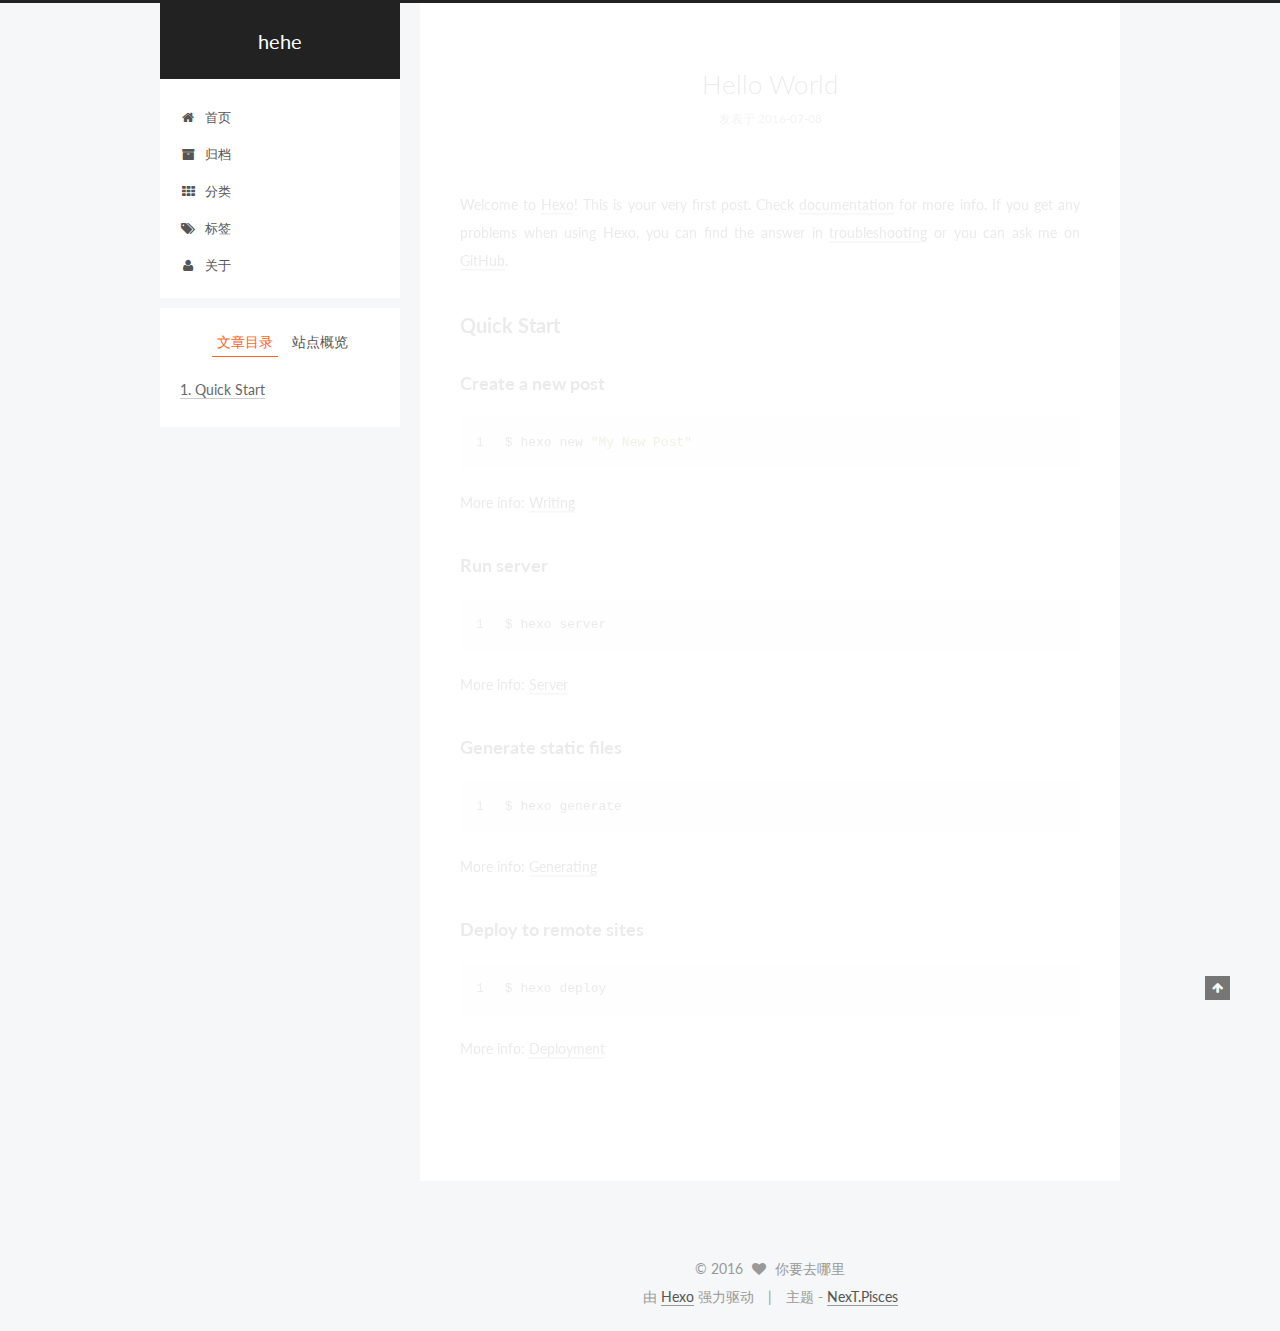
<file: 2016/07/08/hello-world/index.html>
<!doctype html>



  


<html class="theme-next pisces use-motion">
<head>
  <meta charset="UTF-8"/>
<meta http-equiv="X-UA-Compatible" content="IE=edge,chrome=1" />
<meta name="viewport" content="width=device-width, initial-scale=1, maximum-scale=1"/>



<meta http-equiv="Cache-Control" content="no-transform" />
<meta http-equiv="Cache-Control" content="no-siteapp" />












  
  
  <link href="/vendors/fancybox/source/jquery.fancybox.css?v=2.1.5" rel="stylesheet" type="text/css" />




  
  
  
  

  
    
    
  

  

  

  

  

  
    
    
    <link href="//fonts.googleapis.com/css?family=Lato:300,300italic,400,400italic,700,700italic&subset=latin,latin-ext" rel="stylesheet" type="text/css">
  






<link href="/vendors/font-awesome/css/font-awesome.min.css?v=4.4.0" rel="stylesheet" type="text/css" />

<link href="/css/main.css?v=5.0.1" rel="stylesheet" type="text/css" />


  <meta name="keywords" content="Hexo, NexT" />








  <link rel="shortcut icon" type="image/x-icon" href="/favicon.ico?v=5.0.1" />






<meta name="description" content="Welcome to Hexo! This is your very first post. Check documentation for more info. If you get any problems when using Hexo, you can find the answer in troubleshooting or you can ask me on GitHub.
Quick">
<meta property="og:type" content="article">
<meta property="og:title" content="Hello World">
<meta property="og:url" content="http://yoursite.com/2016/07/08/hello-world/index.html">
<meta property="og:site_name" content="hehe">
<meta property="og:description" content="Welcome to Hexo! This is your very first post. Check documentation for more info. If you get any problems when using Hexo, you can find the answer in troubleshooting or you can ask me on GitHub.
Quick">
<meta property="og:updated_time" content="2016-07-08T05:29:11.240Z">
<meta name="twitter:card" content="summary">
<meta name="twitter:title" content="Hello World">
<meta name="twitter:description" content="Welcome to Hexo! This is your very first post. Check documentation for more info. If you get any problems when using Hexo, you can find the answer in troubleshooting or you can ask me on GitHub.
Quick">



<script type="text/javascript" id="hexo.configuration">
  var NexT = window.NexT || {};
  var CONFIG = {
    scheme: 'Pisces',
    sidebar: {"position":"left","display":"always"},
    fancybox: true,
    motion: true,
    duoshuo: {
      userId: 0,
      author: '博主'
    }
  };
</script>




  <link rel="canonical" href="http://yoursite.com/2016/07/08/hello-world/"/>

  <title> Hello World | hehe </title>
</head>

<body itemscope itemtype="http://schema.org/WebPage" lang="zh-Hans">

  










  
  
    
  

  <div class="container one-collumn sidebar-position-left page-post-detail ">
    <div class="headband"></div>

    <header id="header" class="header" itemscope itemtype="http://schema.org/WPHeader">
      <div class="header-inner"><div class="site-meta ">
  

  <div class="custom-logo-site-title">
    <a href="/"  class="brand" rel="start">
      <span class="logo-line-before"><i></i></span>
      <span class="site-title">hehe</span>
      <span class="logo-line-after"><i></i></span>
    </a>
  </div>
  <p class="site-subtitle"></p>
</div>

<div class="site-nav-toggle">
  <button>
    <span class="btn-bar"></span>
    <span class="btn-bar"></span>
    <span class="btn-bar"></span>
  </button>
</div>

<nav class="site-nav">
  

  
    <ul id="menu" class="menu">
      
        
        <li class="menu-item menu-item-home">
          <a href="/" rel="section">
            
              <i class="menu-item-icon fa fa-fw fa-home"></i> <br />
            
            首页
          </a>
        </li>
      
        
        <li class="menu-item menu-item-archives">
          <a href="/archives" rel="section">
            
              <i class="menu-item-icon fa fa-fw fa-archive"></i> <br />
            
            归档
          </a>
        </li>
      
        
        <li class="menu-item menu-item-categories">
          <a href="/categories" rel="section">
            
              <i class="menu-item-icon fa fa-fw fa-th"></i> <br />
            
            分类
          </a>
        </li>
      
        
        <li class="menu-item menu-item-tags">
          <a href="/tags" rel="section">
            
              <i class="menu-item-icon fa fa-fw fa-tags"></i> <br />
            
            标签
          </a>
        </li>
      
        
        <li class="menu-item menu-item-about">
          <a href="/about" rel="section">
            
              <i class="menu-item-icon fa fa-fw fa-user"></i> <br />
            
            关于
          </a>
        </li>
      

      
    </ul>
  

  
</nav>

 </div>
    </header>

    <main id="main" class="main">
      <div class="main-inner">
        <div class="content-wrap">
          <div id="content" class="content">
            

  <div id="posts" class="posts-expand">
    

  
  

  
  
  

  <article class="post post-type-normal " itemscope itemtype="http://schema.org/Article">

    
      <header class="post-header">

        
        
          <h1 class="post-title" itemprop="name headline">
            
            
              
                Hello World
              
            
          </h1>
        

        <div class="post-meta">
          <span class="post-time">
            <span class="post-meta-item-icon">
              <i class="fa fa-calendar-o"></i>
            </span>
            <span class="post-meta-item-text">发表于</span>
            <time itemprop="dateCreated" datetime="2016-07-08T13:29:11+08:00" content="2016-07-08">
              2016-07-08
            </time>
          </span>

          

          
            
          

          

          
          

          
        </div>
      </header>
    


    <div class="post-body" itemprop="articleBody">

      
      

      
        <p>Welcome to <a href="https://hexo.io/" target="_blank" rel="external">Hexo</a>! This is your very first post. Check <a href="https://hexo.io/docs/" target="_blank" rel="external">documentation</a> for more info. If you get any problems when using Hexo, you can find the answer in <a href="https://hexo.io/docs/troubleshooting.html" target="_blank" rel="external">troubleshooting</a> or you can ask me on <a href="https://github.com/hexojs/hexo/issues" target="_blank" rel="external">GitHub</a>.</p>
<h2 id="Quick-Start"><a href="#Quick-Start" class="headerlink" title="Quick Start"></a>Quick Start</h2><h3 id="Create-a-new-post"><a href="#Create-a-new-post" class="headerlink" title="Create a new post"></a>Create a new post</h3><figure class="highlight bash"><table><tr><td class="gutter"><pre><div class="line">1</div></pre></td><td class="code"><pre><div class="line">$ hexo new <span class="string">"My New Post"</span></div></pre></td></tr></table></figure>
<p>More info: <a href="https://hexo.io/docs/writing.html" target="_blank" rel="external">Writing</a></p>
<h3 id="Run-server"><a href="#Run-server" class="headerlink" title="Run server"></a>Run server</h3><figure class="highlight bash"><table><tr><td class="gutter"><pre><div class="line">1</div></pre></td><td class="code"><pre><div class="line">$ hexo server</div></pre></td></tr></table></figure>
<p>More info: <a href="https://hexo.io/docs/server.html" target="_blank" rel="external">Server</a></p>
<h3 id="Generate-static-files"><a href="#Generate-static-files" class="headerlink" title="Generate static files"></a>Generate static files</h3><figure class="highlight bash"><table><tr><td class="gutter"><pre><div class="line">1</div></pre></td><td class="code"><pre><div class="line">$ hexo generate</div></pre></td></tr></table></figure>
<p>More info: <a href="https://hexo.io/docs/generating.html" target="_blank" rel="external">Generating</a></p>
<h3 id="Deploy-to-remote-sites"><a href="#Deploy-to-remote-sites" class="headerlink" title="Deploy to remote sites"></a>Deploy to remote sites</h3><figure class="highlight bash"><table><tr><td class="gutter"><pre><div class="line">1</div></pre></td><td class="code"><pre><div class="line">$ hexo deploy</div></pre></td></tr></table></figure>
<p>More info: <a href="https://hexo.io/docs/deployment.html" target="_blank" rel="external">Deployment</a></p>

      
    </div>

    <div>
      
        

      
    </div>

    <div>
      
        

      
    </div>

    <footer class="post-footer">
      

      

      
      
    </footer>
  </article>



    <div class="post-spread">
      
    </div>
  </div>


          </div>
          


          
  <div class="comments" id="comments">
    
  </div>


        </div>
        
          
  
  <div class="sidebar-toggle">
    <div class="sidebar-toggle-line-wrap">
      <span class="sidebar-toggle-line sidebar-toggle-line-first"></span>
      <span class="sidebar-toggle-line sidebar-toggle-line-middle"></span>
      <span class="sidebar-toggle-line sidebar-toggle-line-last"></span>
    </div>
  </div>

  <aside id="sidebar" class="sidebar">
    <div class="sidebar-inner">

      

      
        <ul class="sidebar-nav motion-element">
          <li class="sidebar-nav-toc sidebar-nav-active" data-target="post-toc-wrap" >
            文章目录
          </li>
          <li class="sidebar-nav-overview" data-target="site-overview">
            站点概览
          </li>
        </ul>
      

      <section class="site-overview sidebar-panel ">
        <div class="site-author motion-element" itemprop="author" itemscope itemtype="http://schema.org/Person">
          <img class="site-author-image" itemprop="image"
               src="/images/avatar.jpg"
               alt="你要去哪里" />
          <p class="site-author-name" itemprop="name">你要去哪里</p>
          <p class="site-description motion-element" itemprop="description">我一直在寻找，油腻的师姐，你在哪里？</p>
        </div>
        <nav class="site-state motion-element">
          <div class="site-state-item site-state-posts">
            <a href="/archives">
              <span class="site-state-item-count">1</span>
              <span class="site-state-item-name">日志</span>
            </a>
          </div>

          

          

        </nav>

        

        <div class="links-of-author motion-element">
          
        </div>

        
        

        
        

      </section>

      
        <section class="post-toc-wrap motion-element sidebar-panel sidebar-panel-active">
          <div class="post-toc">
            
              
            
            
              <div class="post-toc-content"><ol class="nav"><li class="nav-item nav-level-2"><a class="nav-link" href="#Quick-Start"><span class="nav-number">1.</span> <span class="nav-text">Quick Start</span></a><ol class="nav-child"><li class="nav-item nav-level-3"><a class="nav-link" href="#Create-a-new-post"><span class="nav-number">1.1.</span> <span class="nav-text">Create a new post</span></a></li><li class="nav-item nav-level-3"><a class="nav-link" href="#Run-server"><span class="nav-number">1.2.</span> <span class="nav-text">Run server</span></a></li><li class="nav-item nav-level-3"><a class="nav-link" href="#Generate-static-files"><span class="nav-number">1.3.</span> <span class="nav-text">Generate static files</span></a></li><li class="nav-item nav-level-3"><a class="nav-link" href="#Deploy-to-remote-sites"><span class="nav-number">1.4.</span> <span class="nav-text">Deploy to remote sites</span></a></li></ol></li></ol></div>
            
          </div>
        </section>
      

    </div>
  </aside>


        
      </div>
    </main>

    <footer id="footer" class="footer">
      <div class="footer-inner">
        <div class="copyright" >
  
  &copy; 
  <span itemprop="copyrightYear">2016</span>
  <span class="with-love">
    <i class="fa fa-heart"></i>
  </span>
  <span class="author" itemprop="copyrightHolder">你要去哪里</span>
</div>

<div class="powered-by">
  由 <a class="theme-link" href="http://hexo.io">Hexo</a> 强力驱动
</div>

<div class="theme-info">
  主题 -
  <a class="theme-link" href="https://github.com/iissnan/hexo-theme-next">
    NexT.Pisces
  </a>
</div>

        

        
      </div>
    </footer>

    <div class="back-to-top">
      <i class="fa fa-arrow-up"></i>
    </div>
  </div>

  

<script type="text/javascript">
  if (Object.prototype.toString.call(window.Promise) !== '[object Function]') {
    window.Promise = null;
  }
</script>









  



  
  <script type="text/javascript" src="/vendors/jquery/index.js?v=2.1.3"></script>

  
  <script type="text/javascript" src="/vendors/fastclick/lib/fastclick.min.js?v=1.0.6"></script>

  
  <script type="text/javascript" src="/vendors/jquery_lazyload/jquery.lazyload.js?v=1.9.7"></script>

  
  <script type="text/javascript" src="/vendors/velocity/velocity.min.js?v=1.2.1"></script>

  
  <script type="text/javascript" src="/vendors/velocity/velocity.ui.min.js?v=1.2.1"></script>

  
  <script type="text/javascript" src="/vendors/fancybox/source/jquery.fancybox.pack.js?v=2.1.5"></script>


  


  <script type="text/javascript" src="/js/src/utils.js?v=5.0.1"></script>

  <script type="text/javascript" src="/js/src/motion.js?v=5.0.1"></script>



  
  


  <script type="text/javascript" src="/js/src/affix.js?v=5.0.1"></script>

  <script type="text/javascript" src="/js/src/schemes/pisces.js?v=5.0.1"></script>



  
  <script type="text/javascript" src="/js/src/scrollspy.js?v=5.0.1"></script>
<script type="text/javascript" src="/js/src/post-details.js?v=5.0.1"></script>



  


  <script type="text/javascript" src="/js/src/bootstrap.js?v=5.0.1"></script>



  



  




  
  

  

  

  

</body>
</html>
</file>
<file: css/main.css>
/* normalize.css v3.0.2 | MIT License | git.io/normalize */
html {
  font-family: sans-serif; /* 1 */
  -ms-text-size-adjust: 100%; /* 2 */
  -webkit-text-size-adjust: 100%; /* 2 */
}
body {
  margin: 0;
}
article,
aside,
details,
figcaption,
figure,
footer,
header,
hgroup,
main,
menu,
nav,
section,
summary {
  display: block;
}
audio,
canvas,
progress,
video {
  display: inline-block; /* 1 */
  vertical-align: baseline; /* 2 */
}
audio:not([controls]) {
  display: none;
  height: 0;
}
[hidden],
template {
  display: none;
}
a {
  background-color: transparent;
}
a:active,
a:hover {
  outline: 0;
}
abbr[title] {
  border-bottom: 1px dotted;
}
b,
strong {
  font-weight: bold;
}
dfn {
  font-style: italic;
}
h1 {
  font-size: 2em;
  margin: 0.67em 0;
}
mark {
  background: #ff0;
  color: #000;
}
small {
  font-size: 80%;
}
sub,
sup {
  font-size: 75%;
  line-height: 0;
  position: relative;
  vertical-align: baseline;
}
sup {
  top: -0.5em;
}
sub {
  bottom: -0.25em;
}
img {
  border: 0;
}
svg:not(:root) {
  overflow: hidden;
}
figure {
  margin: 1em 40px;
}
hr {
  -moz-box-sizing: content-box;
  box-sizing: content-box;
  height: 0;
}
pre {
  overflow: auto;
}
code,
kbd,
pre,
samp {
  font-family: monospace, monospace;
  font-size: 1em;
}
button,
input,
optgroup,
select,
textarea {
  color: inherit; /* 1 */
  font: inherit; /* 2 */
  margin: 0; /* 3 */
}
button {
  overflow: visible;
}
button,
select {
  text-transform: none;
}
button,
html input[type="button"],
input[type="reset"],
input[type="submit"] {
  -webkit-appearance: button; /* 2 */
  cursor: pointer; /* 3 */
}
button[disabled],
html input[disabled] {
  cursor: default;
}
button::-moz-focus-inner,
input::-moz-focus-inner {
  border: 0;
  padding: 0;
}
input {
  line-height: normal;
}
input[type="checkbox"],
input[type="radio"] {
  box-sizing: border-box; /* 1 */
  padding: 0; /* 2 */
}
input[type="number"]::-webkit-inner-spin-button,
input[type="number"]::-webkit-outer-spin-button {
  height: auto;
}
input[type="search"] {
  -webkit-appearance: textfield; /* 1 */
  -moz-box-sizing: content-box;
  -webkit-box-sizing: content-box; /* 2 */
  box-sizing: content-box;
}
input[type="search"]::-webkit-search-cancel-button,
input[type="search"]::-webkit-search-decoration {
  -webkit-appearance: none;
}
fieldset {
  border: 1px solid #c0c0c0;
  margin: 0 2px;
  padding: 0.35em 0.625em 0.75em;
}
legend {
  border: 0; /* 1 */
  padding: 0; /* 2 */
}
textarea {
  overflow: auto;
}
optgroup {
  font-weight: bold;
}
table {
  border-collapse: collapse;
  border-spacing: 0;
}
td,
th {
  padding: 0;
}
::selection {
  background: #262a30;
  color: #fff;
}
body {
  position: relative;
  font-family: 'Lato', "PingFang SC", "Microsoft YaHei", sans-serif;
  font-size: 14px;
  line-height: 2;
  color: #555;
  background: #fff;
}
@media (max-width: 767px) {
  body {
    padding-right: 0 !important;
  }
}
@media (min-width: 768px) and (max-width: 991px) {
  body {
    padding-right: 0 !important;
  }
}
@media (min-width: 1600px) {
  body {
    font-size: 16px;
  }
}
h1,
h2,
h3,
h4,
h5,
h6 {
  margin: 0;
  padding: 0;
  font-weight: bold;
  line-height: 1.5;
  font-family: 'Lato', "PingFang SC", "Microsoft YaHei", sans-serif;
}
h2,
h3,
h4,
h5,
h6 {
  margin: 20px 0 15px;
}
h1 {
  font-size: 22px;
}
@media (max-width: 767px) {
  h1 {
    font-size: 18px;
  }
}
h2 {
  font-size: 20px;
}
@media (max-width: 767px) {
  h2 {
    font-size: 16px;
  }
}
h3 {
  font-size: 18px;
}
@media (max-width: 767px) {
  h3 {
    font-size: 14px;
  }
}
h4 {
  font-size: 16px;
}
@media (max-width: 767px) {
  h4 {
    font-size: 12px;
  }
}
h5 {
  font-size: 14px;
}
@media (max-width: 767px) {
  h5 {
    font-size: 10px;
  }
}
h6 {
  font-size: 12px;
}
@media (max-width: 767px) {
  h6 {
    font-size: 8px;
  }
}
p {
  margin: 0 0 25px 0;
}
a {
  color: #555;
  text-decoration: none;
  border-bottom: 1px solid #999;
  word-wrap: break-word;
}
a:hover {
  color: #222;
  border-bottom-color: #222;
}
ul {
  list-style: none;
}
blockquote {
  margin: 0;
  padding: 0;
}
img {
  display: block;
  margin: auto;
  max-width: 100%;
  height: auto;
}
hr {
  margin: 40px 0;
  height: 3px;
  border: none;
  background-color: #ddd;
  background-image: repeating-linear-gradient(-45deg, #fff, #fff 4px, transparent 4px, transparent 8px);
}
blockquote {
  padding: 0 15px;
  color: #666;
  border-left: 4px solid #ddd;
}
blockquote cite::before {
  content: "-";
  padding: 0 5px;
}
dt {
  font-weight: 700;
}
dd {
  margin: 0;
  padding: 0;
}
.text-left {
  text-align: left;
}
.text-center {
  text-align: center;
}
.text-right {
  text-align: right;
}
.text-justify {
  text-align: justify;
}
.text-nowrap {
  white-space: nowrap;
}
.text-lowercase {
  text-transform: lowercase;
}
.text-uppercase {
  text-transform: uppercase;
}
.text-capitalize {
  text-transform: capitalize;
}
.center-block {
  display: block;
  margin-left: auto;
  margin-right: auto;
}
.clearfix:before,
.clearfix:after {
  content: " ";
  display: table;
}
.clearfix:after {
  clear: both;
}
.pullquote {
  width: 45%;
}
.pullquote.left {
  float: left;
  margin-left: 5px;
  margin-right: 10px;
}
.pullquote.right {
  float: right;
  margin-left: 10px;
  margin-right: 5px;
}
.affix.affix.affix {
  position: fixed;
}
.translation {
  margin-top: -20px;
  font-size: 14px;
  color: #999;
}
.scrollbar-measure {
  width: 100px;
  height: 100px;
  overflow: scroll;
  position: absolute;
  top: -9999px;
}
.use-motion .motion-element {
  opacity: 0;
}
#local-search-input {
  padding: 3px;
  border: none;
  text-indent: 14px;
  border-radius: 0;
  width: 140px;
  outline: none;
  border-bottom: 1px solid #999;
  background: inherit;
  opacity: 0.5;
}
#local-search-input:focus {
  opacity: 1;
}
.search-icon {
  position: absolute;
  top: 9px;
}
table {
  margin: 20px 0;
  width: 100%;
  border-collapse: collapse;
  border-spacing: 0;
  border: 1px solid #ddd;
  font-size: 14px;
  table-layout: fixed;
  word-wrap: break-all;
}
table>tbody>tr:nth-of-type(odd) {
  background-color: #f9f9f9;
}
table>tbody>tr:hover {
  background-color: #f5f5f5;
}
caption,
th,
td {
  padding: 8px;
  text-align: left;
  vertical-align: middle;
  font-weight: normal;
}
th,
td {
  border-bottom: 3px solid #ddd;
  border-right: 1px solid #eee;
}
th {
  padding-bottom: 10px;
  font-weight: 700;
}
td {
  border-bottom-width: 1px;
}
html,
body {
  height: 100%;
}
.container {
  position: relative;
  min-height: 100%;
}
.header-inner {
  margin: 0 auto;
  padding: 100px 0 70px;
  width: 700px;
}
@media (min-width: 1600px) {
  .container .header-inner {
    width: 900px;
  }
}
.main {
  padding-bottom: 150px;
}
.main-inner {
  margin: 0 auto;
  width: 700px;
}
@media (min-width: 1600px) {
  .container .main-inner {
    width: 900px;
  }
}
.footer {
  position: absolute;
  left: 0;
  bottom: 0;
  width: 100%;
  min-height: 50px;
}
.footer-inner {
  box-sizing: border-box;
  margin: 20px auto;
  width: 700px;
}
@media (min-width: 1600px) {
  .container .footer-inner {
    width: 900px;
  }
}
pre,
.highlight {
  overflow: auto;
  margin: 20px 0;
  padding: 15px;
  font-size: 13px;
  color: #4d4d4c;
  background: #f7f7f7;
  line-height: 1.6;
}
pre,
code {
  font-family: consolas, Menlo, "PingFang SC", "Microsoft YaHei", monospace;
}
code {
  padding: 2px 4px;
  word-break: break-all;
  color: #555;
  background: #eee;
  border-radius: 4px;
  font-size: 13px;
}
pre code {
  padding: 0;
  color: #4d4d4c;
  background: none;
  text-shadow: none;
}
.highlight pre {
  border: none;
  margin: 0;
  padding: 1px;
}
.highlight table {
  margin: 0;
  width: auto;
  border: none;
}
.highlight td {
  border: none;
  padding: 0;
}
.highlight figcaption {
  font-size: 1em;
  color: #4d4d4c;
  line-height: 1em;
  margin-bottom: 1em;
}
.highlight figcaption:before,
.highlight figcaption:after {
  content: " ";
  display: table;
}
.highlight figcaption:after {
  clear: both;
}
.highlight figcaption a {
  float: right;
  color: #4d4d4c;
}
.highlight figcaption a:hover {
  border-bottom-color: #4d4d4c;
}
.highlight .gutter pre {
  color: #666;
  text-align: right;
  padding-right: 20px;
}
.highlight .line {
  height: 20px;
}
.gist table {
  width: auto;
}
.gist table td {
  border: none;
}
pre .comment {
  color: #8e908c;
}
pre .variable,
pre .attribute,
pre .tag,
pre .regexp,
pre .ruby .constant,
pre .xml .tag .title,
pre .xml .pi,
pre .xml .doctype,
pre .html .doctype,
pre .css .id,
pre .css .class,
pre .css .pseudo {
  color: #c82829;
}
pre .number,
pre .preprocessor,
pre .built_in,
pre .literal,
pre .params,
pre .constant,
pre .command {
  color: #f5871f;
}
pre .ruby .class .title,
pre .css .rules .attribute,
pre .string,
pre .value,
pre .inheritance,
pre .header,
pre .ruby .symbol,
pre .xml .cdata,
pre .special,
pre .number,
pre .formula {
  color: #718c00;
}
pre .title,
pre .css .hexcolor {
  color: #3e999f;
}
pre .function,
pre .python .decorator,
pre .python .title,
pre .ruby .function .title,
pre .ruby .title .keyword,
pre .perl .sub,
pre .javascript .title,
pre .coffeescript .title {
  color: #4271ae;
}
pre .keyword,
pre .javascript .function {
  color: #8959a8;
}
.full-image.full-image.full-image {
  border: none;
  max-width: 100%;
  width: auto;
  margin: 20px auto;
}
@media (min-width: 992px) {
  .full-image.full-image.full-image {
    max-width: none;
    width: 126%;
    margin: 0 -13%;
  }
}
.blockquote-center,
.page-home .post-type-quote blockquote,
.page-post-detail .post-type-quote blockquote {
  position: relative;
  margin: 40px 0;
  padding: 0;
  border-left: none;
  text-align: center;
}
.blockquote-center::before,
.page-home .post-type-quote blockquote::before,
.page-post-detail .post-type-quote blockquote::before,
.blockquote-center::after,
.page-home .post-type-quote blockquote::after,
.page-post-detail .post-type-quote blockquote::after {
  position: absolute;
  content: ' ';
  display: block;
  width: 100%;
  height: 24px;
  opacity: 0.2;
  background-repeat: no-repeat;
  background-position: 0 -6px;
  background-size: 22px 22px;
}
.blockquote-center::before,
.page-home .post-type-quote blockquote::before,
.page-post-detail .post-type-quote blockquote::before {
  top: -20px;
  background-image: url("../images/quote-l.svg");
  border-top: 1px solid #ccc;
}
.blockquote-center::after,
.page-home .post-type-quote blockquote::after,
.page-post-detail .post-type-quote blockquote::after {
  bottom: -20px;
  background-image: url("../images/quote-r.svg");
  border-bottom: 1px solid #ccc;
  background-position: 100% 8px;
}
.blockquote-center p,
.page-home .post-type-quote blockquote p,
.page-post-detail .post-type-quote blockquote p,
.blockquote-center div,
.page-home .post-type-quote blockquote div,
.page-post-detail .post-type-quote blockquote div {
  text-align: center;
}
.post .post-body .group-picture img {
  box-sizing: border-box;
  padding: 0 3px;
  border: none;
}
.post .group-picture-row {
  overflow: hidden;
  margin-top: 6px;
}
.post .group-picture-row:first-child {
  margin-top: 0;
}
.post .group-picture-column {
  float: left;
}
.page-post-detail .post-body .group-picture-column {
  float: none;
  margin-top: 10px;
  width: auto !important;
}
.page-post-detail .post-body .group-picture-column img {
  margin: 0 auto;
}
.page-archive .group-picture-container {
  overflow: hidden;
}
.page-archive .group-picture-row {
  float: left;
}
.page-archive .group-picture-row:first-child {
  margin-top: 6px;
}
.page-archive .group-picture-column {
  max-width: 150px;
  max-height: 150px;
}
.btn {
  display: inline-block;
  padding: 0 20px;
  font-size: 14px;
  color: #fff;
  background: #222;
  border: 2px solid #555;
  text-decoration: none;
  border-radius: 0;
  transition-property: background-color;
  transition-duration: 0.2s;
  transition-timing-function: ease-in-out;
  transition-delay: 0s;
}
.btn:hover,
.post-more-link .btn:hover {
  border-color: #222;
  color: #fff;
  background: #222;
}
.btn-bar {
  display: block;
  width: 22px;
  height: 2px;
  background: #555;
  border-radius: 1px;
}
.btn-bar+.btn-bar {
  margin-top: 4px;
}
.pagination {
  margin: 120px 0 40px;
  text-align: center;
  border-top: 1px solid #eee;
}
.page-number-basic,
.pagination .prev,
.pagination .next,
.pagination .page-number,
.pagination .space {
  display: inline-block;
  position: relative;
  top: -1px;
  margin: 0 10px;
  padding: 0 10px;
  line-height: 30px;
}
@media (max-width: 767px) {
  .page-number-basic,
  .pagination .prev,
  .pagination .next,
  .pagination .page-number,
  .pagination .space {
    margin: 0 5px;
  }
}
.pagination .prev,
.pagination .next,
.pagination .page-number {
  border-bottom: 0;
  border-top: 1px solid #eee;
  transition-property: border-color;
  transition-duration: 0.2s;
  transition-timing-function: ease-in-out;
  transition-delay: 0s;
}
.pagination .prev:hover,
.pagination .next:hover,
.pagination .page-number:hover {
  border-top-color: #222;
}
.pagination .space {
  padding: 0;
  margin: 0;
}
.pagination .prev {
  margin-left: 0;
}
.pagination .next {
  margin-right: 0;
}
.pagination .page-number.current {
  color: #fff;
  background: #ccc;
  border-top-color: #ccc;
}
@media (max-width: 767px) {
  .pagination {
    border-top: none;
  }
  .pagination .prev,
  .pagination .next,
  .pagination .page-number {
    margin-bottom: 10px;
    border-top: 0;
    border-bottom: 1px solid #eee;
  }
  .pagination .prev:hover,
  .pagination .next:hover,
  .pagination .page-number:hover {
    border-bottom-color: #222;
  }
}
.comments {
  margin: 60px 20px 0;
}
.tag-cloud {
  text-align: center;
}
.tag-cloud a {
  display: inline-block;
  margin: 10px;
}
.back-to-top {
  box-sizing: border-box;
  position: fixed;
  bottom: -100px;
  right: 50px;
  z-index: 1050;
  padding: 0 6px;
  width: 25px;
  background: #222;
  font-size: 12px;
  opacity: 0.6;
  color: #fff;
  cursor: pointer;
  text-align: center;
  -webkit-transform: translateZ(0);
  transition-property: bottom;
  transition-duration: 0.2s;
  transition-timing-function: ease-in-out;
  transition-delay: 0s;
}
@media (max-width: 767px) {
  .back-to-top {
    display: none;
  }
}
@media (min-width: 768px) and (max-width: 991px) {
  .back-to-top {
    display: none;
  }
}
.back-to-top.back-to-top-on {
  bottom: 40px;
}
.header {
  background: #fff;
}
.header-inner {
  position: relative;
}
.headband {
  height: 3px;
  background: #222;
}
.site-meta {
  margin: 0;
  text-align: center;
}
@media (max-width: 767px) {
  .site-meta {
    text-align: center;
  }
}
.brand {
  position: relative;
  display: inline-block;
  padding: 0 40px;
  color: #fff;
  background: #222;
  border-bottom: none;
}
.brand:hover {
  color: #fff;
}
.logo {
  display: inline-block;
  margin-right: 5px;
  line-height: 36px;
  vertical-align: top;
}
.site-title {
  display: inline-block;
  vertical-align: top;
  line-height: 36px;
  font-size: 20px;
  font-weight: normal;
  font-family: 'Lato', "PingFang SC", "Microsoft YaHei", sans-serif;
}
.site-subtitle {
  margin-top: 10px;
  font-size: 13px;
  color: #ddd;
}
.use-motion .brand {
  opacity: 0;
}
.use-motion .logo,
.use-motion .site-title,
.use-motion .site-subtitle {
  opacity: 0;
  position: relative;
  top: -10px;
}
.site-nav-toggle {
  display: none;
  position: absolute;
  top: 10px;
  left: 10px;
}
@media (max-width: 767px) {
  .site-nav-toggle {
    display: block;
  }
}
.site-nav-toggle button {
  margin-top: 2px;
  padding: 9px 10px;
  background: transparent;
  border: none;
}
@media (max-width: 767px) {
  .site-nav {
    display: none;
    margin: 0 -10px;
    padding: 0 10px;
    clear: both;
    border-top: 1px solid #ddd;
  }
}
@media (min-width: 768px) and (max-width: 991px) {
  .site-nav {
    display: block !important;
  }
}
@media (min-width: 992px) {
  .site-nav {
    display: block !important;
  }
}
.menu {
  margin-top: 20px;
  padding-left: 0;
  text-align: center;
}
.menu .menu-item {
  display: inline-block;
  margin: 0 10px;
}
@media screen and (max-width: 767px) {
  .menu .menu-item {
    margin-top: 10px;
  }
}
.menu .menu-item a {
  display: block;
  font-size: 13px;
  text-transform: capitalize;
  line-height: inherit;
  border-bottom: 1px solid transparent;
  transition-property: border-color;
  transition-duration: 0.2s;
  transition-timing-function: ease-in-out;
  transition-delay: 0s;
}
.menu .menu-item a:hover,
.menu-item-active a {
  border-bottom-color: #222;
}
.menu .menu-item .fa {
  margin-right: 5px;
}
.use-motion .menu-item {
  opacity: 0;
}
.post-body {
  font-family: 'Lato', "PingFang SC", "Microsoft YaHei", sans-serif;
}
@media (max-width: 767px) {
  .post-body {
    word-break: break-word;
  }
}
.post-body .fancybox img {
  display: block !important;
  margin: 0 auto;
  cursor: pointer;
  cursor: zoom-in;
  cursor: -webkit-zoom-in;
}
.post-body .image-caption,
.post-body .figure .caption {
  margin: 10px auto 15px;
  text-align: center;
  font-size: 14px;
  color: #999;
  font-weight: bold;
  line-height: 1;
}
.post-sticky-flag {
  display: inline-block;
  font-size: 16px;
  -ms-transform: rotate(30deg);
  -webkit-transform: rotate(30deg);
  -moz-transform: rotate(30deg);
  -ms-transform: rotate(30deg);
  -o-transform: rotate(30deg);
  transform: rotate(30deg);
}
.posts-expand {
  padding-top: 40px;
}
@media (max-width: 767px) {
  .posts-expand {
    margin: 0 20px;
  }
  .post-body pre,
  .post-body .highlight {
    padding: 10px;
  }
  .post-body pre .gutter pre,
  .post-body .highlight .gutter pre {
    padding-right: 10px;
  }
}
@media (min-width: 992px) {
  .posts-expand .post-body {
    text-align: justify;
  }
}
.posts-expand .post-body h2,
.posts-expand .post-body h3,
.posts-expand .post-body h4,
.posts-expand .post-body h5,
.posts-expand .post-body h6 {
  padding-top: 10px;
}
.posts-expand .post-body h2 .header-anchor,
.posts-expand .post-body h3 .header-anchor,
.posts-expand .post-body h4 .header-anchor,
.posts-expand .post-body h5 .header-anchor,
.posts-expand .post-body h6 .header-anchor {
  float: right;
  margin-left: 10px;
  color: #ccc;
  border-bottom-style: none;
  visibility: hidden;
}
.posts-expand .post-body h2 .header-anchor:hover,
.posts-expand .post-body h3 .header-anchor:hover,
.posts-expand .post-body h4 .header-anchor:hover,
.posts-expand .post-body h5 .header-anchor:hover,
.posts-expand .post-body h6 .header-anchor:hover {
  color: inherit;
}
.posts-expand .post-body h2:hover .header-anchor,
.posts-expand .post-body h3:hover .header-anchor,
.posts-expand .post-body h4:hover .header-anchor,
.posts-expand .post-body h5:hover .header-anchor,
.posts-expand .post-body h6:hover .header-anchor {
  visibility: visible;
}
.posts-expand .post-body ul li {
  list-style: circle;
}
.posts-expand .post-body img {
  box-sizing: border-box;
  margin: auto;
  padding: 3px;
  border: 1px solid #ddd;
}
.posts-expand .fancybox img {
  margin: 0 auto;
}
@media (max-width: 767px) {
  .posts-collapse {
    margin: 0 20px;
  }
  .posts-collapse .post-title,
  .posts-collapse .post-meta {
    display: block;
    width: auto;
    text-align: left;
  }
}
.posts-collapse {
  position: relative;
  z-index: 1010;
  margin-left: 55px;
}
.posts-collapse::after {
  content: " ";
  position: absolute;
  top: 20px;
  left: 0;
  margin-left: -2px;
  width: 4px;
  height: 100%;
  background: #f5f5f5;
  z-index: -1;
}
@media (max-width: 767px) {
  .posts-collapse {
    margin: 0 20px;
  }
}
.posts-collapse .collection-title {
  position: relative;
  margin: 60px 0;
}
.posts-collapse .collection-title h2 {
  margin-left: 20px;
}
.posts-collapse .collection-title small {
  color: #bbb;
}
.posts-collapse .collection-title::before {
  content: " ";
  position: absolute;
  left: 0;
  top: 50%;
  margin-left: -4px;
  margin-top: -4px;
  width: 8px;
  height: 8px;
  background: #bbb;
  border-radius: 50%;
}
.posts-collapse .post {
  margin: 30px 0;
}
.posts-collapse .post-header {
  position: relative;
  transition-duration: 0.2s;
  transition-timing-function: ease-in-out;
  transition-delay: 0s;
  transition-property: border;
  border-bottom: 1px dashed #ccc;
}
.posts-collapse .post-header::before {
  content: " ";
  position: absolute;
  left: 0;
  top: 12px;
  width: 6px;
  height: 6px;
  margin-left: -4px;
  background: #bbb;
  border-radius: 50%;
  border: 1px solid #fff;
  transition-duration: 0.2s;
  transition-timing-function: ease-in-out;
  transition-delay: 0s;
  transition-property: background;
}
.posts-collapse .post-header:hover {
  border-bottom-color: #666;
}
.posts-collapse .post-header:hover::before {
  background: #222;
}
.posts-collapse .post-meta {
  position: absolute;
  font-size: 12px;
  left: 20px;
  top: 5px;
}
.posts-collapse .post-comments-count {
  display: none;
}
.posts-collapse .post-title {
  margin-left: 60px;
  font-size: 16px;
  font-weight: normal;
  line-height: inherit;
}
.posts-collapse .post-title::after {
  margin-left: 3px;
  opacity: 0.6;
}
.posts-collapse .post-title a {
  color: #666;
  border-bottom: none;
}
.page-home .post-type-quote .post-header,
.page-post-detail .post-type-quote .post-header,
.page-home .post-type-quote .post-tags,
.page-post-detail .post-type-quote .post-tags {
  display: none;
}
.posts-expand .post-title {
  font-size: 26px;
  text-align: center;
  word-break: break-word;
  font-weight: 300;
}
@media (max-width: 767px) {
  .posts-expand .post-title {
    font-size: 22px;
  }
}
.posts-expand .post-title-link {
  display: inline-block;
  position: relative;
  color: #555;
  border-bottom: none;
  line-height: 1.2;
  vertical-align: top;
}
.posts-expand .post-title-link::before {
  content: "";
  position: absolute;
  width: 100%;
  height: 2px;
  bottom: 0;
  left: 0;
  background-color: #000;
  visibility: hidden;
  -webkit-transform: scaleX(0);
  -moz-transform: scaleX(0);
  -ms-transform: scaleX(0);
  -o-transform: scaleX(0);
  transform: scaleX(0);
  transition-duration: 0.2s;
  transition-timing-function: ease-in-out;
  transition-delay: 0s;
}
.posts-expand .post-title-link:hover::before {
  visibility: visible;
  -webkit-transform: scaleX(1);
  -moz-transform: scaleX(1);
  -ms-transform: scaleX(1);
  -o-transform: scaleX(1);
  transform: scaleX(1);
}
.posts-expand .post-title-link .fa {
  font-size: 16px;
}
.posts-expand .post-meta {
  margin: 3px 0 60px 0;
  color: #999;
  font-family: 'Lato', "PingFang SC", "Microsoft YaHei", sans-serif;
  font-size: 12px;
  text-align: center;
}
.posts-expand .post-meta .post-category-list {
  display: inline-block;
  margin: 0;
  padding: 3px;
}
.posts-expand .post-meta .post-category-list-link {
  color: #999;
}
.post-meta-item-icon {
  display: none;
  margin-right: 3px;
}
@media (min-width: 768px) and (max-width: 991px) {
  .post-meta-item-icon {
    display: inline-block;
  }
}
@media (max-width: 767px) {
  .post-meta-item-icon {
    display: inline-block;
  }
}
@media (min-width: 768px) and (max-width: 991px) {
  .post-meta-item-text {
    display: none;
  }
}
@media (max-width: 767px) {
  .post-meta-item-text {
    display: none;
  }
}
@media (max-width: 767px) {
  .posts-expand .post-comments-count {
    display: none;
  }
}
.post-more-link {
  margin-top: 50px;
}
.post-more-link .btn {
  color: #555;
  font-size: 14px;
  background: #fff;
  border-radius: 2px;
  line-height: 2;
}
.posts-expand .post-tags {
  margin-top: 40px;
  text-align: center;
}
.posts-expand .post-tags a {
  display: inline-block;
  margin-right: 10px;
  font-size: 13px;
}
.post-nav {
  overflow: hidden;
  margin-top: 60px;
  padding: 10px;
  white-space: nowrap;
  border-top: 1px solid #eee;
}
.post-nav-item {
  display: inline-block;
  width: 50%;
  white-space: normal;
}
.post-nav-item a {
  position: relative;
  display: inline-block;
  line-height: 25px;
  font-size: 14px;
  color: #555;
  border-bottom: none;
}
.post-nav-item a:hover {
  color: #222;
  border-bottom: none;
}
.post-nav-item a:active {
  top: 2px;
}
.post-nav-item a i {
  font-size: 12px;
}
.post-nav-prev {
  text-align: right;
}
.posts-expand .post-eof {
  display: block;
  margin: 80px auto 60px;
  width: 8%;
  height: 1px;
  background: #ccc;
  text-align: center;
}
.post:last-child .post-eof.post-eof.post-eof {
  display: none;
}
.post-gallery {
  display: table;
  table-layout: fixed;
  width: 100%;
  border-collapse: separate;
}
.post-gallery-row {
  display: table-row;
}
.post-gallery .post-gallery-img {
  display: table-cell;
  text-align: center;
  vertical-align: middle;
  border: none;
}
.post-gallery .post-gallery-img img {
  max-width: 100%;
  max-height: 100%;
  border: none;
}
.fancybox-close,
.fancybox-close:hover {
  border: none;
}
.sidebar {
  position: fixed;
  right: 0;
  top: 0;
  bottom: 0;
  width: 0;
  z-index: 1040;
  box-shadow: inset 0 2px 6px #000;
  background: #222;
  -webkit-transform: translateZ(0);
}
.sidebar a {
  color: #999;
  border-bottom-color: #555;
}
.sidebar a:hover {
  color: #eee;
}
@media (min-width: 768px) and (max-width: 991px) {
  .sidebar {
    display: none !important;
  }
}
@media (max-width: 767px) {
  .sidebar {
    display: none !important;
  }
}
.sidebar-inner {
  position: relative;
  padding: 20px 10px;
  color: #999;
  text-align: center;
}
.sidebar-toggle {
  position: fixed;
  right: 50px;
  bottom: 45px;
  width: 15px;
  height: 15px;
  padding: 5px;
  background: #222;
  line-height: 0;
  z-index: 1050;
  cursor: pointer;
  -webkit-transform: translateZ(0);
}
@media (min-width: 768px) and (max-width: 991px) {
  .sidebar-toggle {
    display: none;
  }
}
@media (max-width: 767px) {
  .sidebar-toggle {
    display: none;
  }
}
.sidebar-toggle-line {
  position: relative;
  display: inline-block;
  vertical-align: top;
  height: 2px;
  width: 100%;
  background: #fff;
  margin-top: 3px;
}
.sidebar-toggle-line:first-child {
  margin-top: 0;
}
.site-author-image {
  display: block;
  margin: 0 auto;
  padding: 2px;
  max-width: 120px;
  height: auto;
  border: 1px solid #eee;
}
.site-author-name {
  margin: 0;
  text-align: center;
  color: #222;
  font-weight: 600;
}
.site-description {
  margin-top: 0;
  text-align: center;
  font-size: 13px;
  color: #999;
}
.site-state {
  overflow: hidden;
  line-height: 1.4;
  white-space: nowrap;
  text-align: center;
}
.site-state-item {
  display: inline-block;
  padding: 0 15px;
  border-left: 1px solid #eee;
}
.site-state-item:first-child {
  border-left: none;
}
.site-state-item a {
  border-bottom: none;
}
.site-state-item-count {
  display: block;
  text-align: center;
  color: inherit;
  font-weight: 600;
  font-size: 16px;
}
.site-state-item-name {
  font-size: 13px;
  color: #999;
}
.feed-link {
  margin-top: 20px;
}
.feed-link a {
  display: inline-block;
  padding: 0 15px;
  color: #fc6423;
  border: 1px solid #fc6423;
  border-radius: 4px;
}
.feed-link a i {
  color: #fc6423;
  font-size: 14px;
}
.feed-link a:hover {
  color: #fff;
  background: #fc6423;
}
.feed-link a:hover i {
  color: #fff;
}
.links-of-author {
  margin-top: 20px;
}
.links-of-author a {
  display: inline-block;
  vertical-align: middle;
  margin-right: 10px;
  margin-bottom: 10px;
  border-bottom-color: #555;
  font-size: 13px;
}
.links-of-author a:before {
  display: inline-block;
  vertical-align: middle;
  margin-right: 3px;
  content: " ";
  width: 4px;
  height: 4px;
  border-radius: 50%;
  background: #ff32df;
}
.links-of-blogroll {
  font-size: 13px;
}
.links-of-blogroll-title {
  margin-top: 20px;
  font-size: 14px;
  font-weight: 600;
}
.links-of-blogroll-list {
  margin: 0;
  padding: 0;
}
.links-of-blogroll-item {
  padding: 2px 10px;
}
.sidebar-nav {
  margin: 0 0 20px;
  padding-left: 0;
}
.sidebar-nav li {
  display: inline-block;
  cursor: pointer;
  border-bottom: 1px solid transparent;
  font-size: 14px;
  color: #555;
}
.sidebar-nav li:hover {
  color: #fc6423;
}
.page-post-detail .sidebar-nav-toc {
  padding: 0 5px;
}
.page-post-detail .sidebar-nav-overview {
  margin-left: 10px;
}
.sidebar-nav .sidebar-nav-active {
  color: #fc6423;
  border-bottom-color: #fc6423;
}
.sidebar-nav .sidebar-nav-active:hover {
  color: #fc6423;
}
.sidebar-panel {
  display: none;
}
.sidebar-panel-active {
  display: block;
}
.post-toc-empty {
  font-size: 14px;
  color: #666;
}
.post-toc-wrap {
  overflow: hidden;
}
.post-toc {
  overflow: auto;
}
.post-toc ol {
  margin: 0;
  padding: 0 2px 5px 10px;
  text-align: left;
  list-style: none;
  font-size: 14px;
}
.post-toc ol > ol {
  padding-left: 0;
}
.post-toc ol a {
  transition-duration: 0.2s;
  transition-timing-function: ease-in-out;
  transition-delay: 0s;
  transition-property: all;
  color: #666;
  border-bottom-color: #ccc;
}
.post-toc ol a:hover {
  color: #000;
  border-bottom-color: #000;
}
.post-toc .nav-item {
  overflow: hidden;
  text-overflow: ellipsis;
  white-space: nowrap;
  line-height: 1.8;
}
.post-toc .nav .nav-child {
  display: none;
}
.post-toc .nav .active > .nav-child {
  display: block;
}
.post-toc .nav .active-current > .nav-child {
  display: block;
}
.post-toc .nav .active-current > .nav-child > .nav-item {
  display: block;
}
.post-toc .nav .active > a {
  color: #fc6423;
  border-bottom-color: #fc6423;
}
.post-toc .nav .active-current > a {
  color: #fc6423;
}
.post-toc .nav .active-current > a:hover {
  color: #fc6423;
}
.footer {
  font-size: 14px;
  color: #999;
}
.footer img {
  border: none;
}
.footer-inner {
  text-align: center;
}
.with-love {
  display: inline-block;
  margin: 0 5px;
}
.powered-by,
.theme-info {
  display: inline-block;
}
.powered-by {
  margin-right: 10px;
}
.powered-by::after {
  content: "|";
  padding-left: 10px;
}
.cc-license {
  margin-top: 10px;
  text-align: center;
}
.cc-license .cc-opacity {
  opacity: 0.7;
  border-bottom: none;
}
.cc-license .cc-opacity:hover {
  opacity: 0.9;
}
.cc-license img {
  display: inline-block;
}
.theme-next #ds-thread #ds-reset {
  color: #555;
}
.theme-next #ds-thread #ds-reset .ds-replybox {
  margin-bottom: 30px;
}
.theme-next #ds-thread #ds-reset .ds-replybox .ds-avatar,
.theme-next #ds-reset .ds-avatar img {
  box-shadow: none;
}
.theme-next #ds-thread #ds-reset .ds-textarea-wrapper {
  border-color: #c7d4e1;
  background: none;
  border-top-right-radius: 3px;
  border-top-left-radius: 3px;
}
.theme-next #ds-thread #ds-reset .ds-textarea-wrapper textarea {
  height: 60px;
}
.theme-next #ds-reset .ds-rounded-top {
  border-radius: 0;
}
.theme-next #ds-thread #ds-reset .ds-post-toolbar {
  box-sizing: border-box;
  border: 1px solid #c7d4e1;
  background: #f6f8fa;
}
.theme-next #ds-thread #ds-reset .ds-post-options {
  height: 40px;
  border: none;
  background: none;
}
.theme-next #ds-thread #ds-reset .ds-toolbar-buttons {
  top: 11px;
}
.theme-next #ds-thread #ds-reset .ds-sync {
  top: 5px;
}
.theme-next #ds-thread #ds-reset .ds-post-button {
  top: 4px;
  right: 5px;
  width: 90px;
  height: 30px;
  border: 1px solid #c5ced7;
  border-radius: 3px;
  background-image: linear-gradient(#fbfbfc, #f5f7f9);
  color: #60676d;
}
.theme-next #ds-thread #ds-reset .ds-post-button:hover {
  background-position: 0 -30px;
  color: #60676d;
}
.theme-next #ds-thread #ds-reset .ds-comments-info {
  padding: 10px 0;
}
.theme-next #ds-thread #ds-reset .ds-sort {
  display: none;
}
.theme-next #ds-thread #ds-reset li.ds-tab a.ds-current {
  border: none;
  background: #f6f8fa;
  color: #60676d;
}
.theme-next #ds-thread #ds-reset li.ds-tab a.ds-current:hover {
  background-color: #e9f0f7;
  color: #60676d;
}
.theme-next #ds-thread #ds-reset li.ds-tab a {
  border-radius: 2px;
  padding: 5px;
}
.theme-next #ds-thread #ds-reset .ds-login-buttons p {
  color: #999;
  line-height: 36px;
}
.theme-next #ds-thread #ds-reset .ds-login-buttons .ds-service-list li {
  height: 28px;
}
.theme-next #ds-thread #ds-reset .ds-service-list a {
  background: none;
  padding: 5px;
  border: 1px solid;
  border-radius: 3px;
  text-align: center;
}
.theme-next #ds-thread #ds-reset .ds-service-list a:hover {
  color: #fff;
  background: #666;
}
.theme-next #ds-thread #ds-reset .ds-service-list .ds-weibo {
  color: #fc9b00;
  border-color: #fc9b00;
}
.theme-next #ds-thread #ds-reset .ds-service-list .ds-weibo:hover {
  background: #fc9b00;
}
.theme-next #ds-thread #ds-reset .ds-service-list .ds-qq {
  color: #60a3ec;
  border-color: #60a3ec;
}
.theme-next #ds-thread #ds-reset .ds-service-list .ds-qq:hover {
  background: #60a3ec;
}
.theme-next #ds-thread #ds-reset .ds-service-list .ds-renren {
  color: #2e7ac4;
  border-color: #2e7ac4;
}
.theme-next #ds-thread #ds-reset .ds-service-list .ds-renren:hover {
  background: #2e7ac4;
}
.theme-next #ds-thread #ds-reset .ds-service-list .ds-douban {
  color: #37994c;
  border-color: #37994c;
}
.theme-next #ds-thread #ds-reset .ds-service-list .ds-douban:hover {
  background: #37994c;
}
.theme-next #ds-thread #ds-reset .ds-service-list .ds-kaixin {
  color: #fef20d;
  border-color: #fef20d;
}
.theme-next #ds-thread #ds-reset .ds-service-list .ds-kaixin:hover {
  background: #fef20d;
}
.theme-next #ds-thread #ds-reset .ds-service-list .ds-netease {
  color: #f00;
  border-color: #f00;
}
.theme-next #ds-thread #ds-reset .ds-service-list .ds-netease:hover {
  background: #f00;
}
.theme-next #ds-thread #ds-reset .ds-service-list .ds-sohu {
  color: #ffcb05;
  border-color: #ffcb05;
}
.theme-next #ds-thread #ds-reset .ds-service-list .ds-sohu:hover {
  background: #ffcb05;
}
.theme-next #ds-thread #ds-reset .ds-service-list .ds-baidu {
  color: #2831e0;
  border-color: #2831e0;
}
.theme-next #ds-thread #ds-reset .ds-service-list .ds-baidu:hover {
  background: #2831e0;
}
.theme-next #ds-thread #ds-reset .ds-service-list .ds-google {
  color: #166bec;
  border-color: #166bec;
}
.theme-next #ds-thread #ds-reset .ds-service-list .ds-google:hover {
  background: #166bec;
}
.theme-next #ds-thread #ds-reset .ds-service-list .ds-weixin {
  color: #00ce0d;
  border-color: #00ce0d;
}
.theme-next #ds-thread #ds-reset .ds-service-list .ds-weixin:hover {
  background: #00ce0d;
}
.theme-next #ds-thread #ds-reset .ds-service-list .ds-more-services {
  border: none;
}
.theme-next #ds-thread #ds-reset .ds-service-list .ds-more-services:hover {
  background: none;
}
.theme-next #ds-reset .duoshuo-ua-admin {
  display: inline-block;
  color: #f00;
}
.theme-next #ds-reset .duoshuo-ua-platform,
.theme-next #ds-reset .duoshuo-ua-browser {
  color: #ccc;
}
.theme-next #ds-reset .duoshuo-ua-platform .fa,
.theme-next #ds-reset .duoshuo-ua-browser .fa {
  display: inline-block;
  margin-right: 3px;
}
.theme-next #ds-reset .duoshuo-ua-separator {
  display: inline-block;
  margin-left: 5px;
}
.theme-next .this_ua {
  background-color: #ccc !important;
  border-radius: 4px;
  padding: 0 5px !important;
  margin: 1px 1px !important;
  border: 1px solid #bbb !important;
  color: #fff;
  display: inline-block !important;
}
.theme-next .this_ua.admin {
  background-color: #d9534f !important;
  border-color: #d9534f !important;
}
.theme-next .this_ua.platform.iOS,
.theme-next .this_ua.platform.Mac,
.theme-next .this_ua.platform.Windows {
  background-color: #39b3d7 !important;
  border-color: #46b8da !important;
}
.theme-next .this_ua.platform.Linux {
  background-color: #3a3a3a !important;
  border-color: #1f1f1f !important;
}
.theme-next .this_ua.platform.Android {
  background-color: #00c47d !important;
  border-color: #01b171 !important;
}
.theme-next .this_ua.browser.Mobile,
.theme-next .this_ua.browser.Chrome {
  background-color: #5cb85c !important;
  border-color: #4cae4c !important;
}
.theme-next .this_ua.browser.Firefox {
  background-color: #f0ad4e !important;
  border-color: #eea236 !important;
}
.theme-next .this_ua.browser.Maxthon,
.theme-next .this_ua.browser.IE {
  background-color: #428bca !important;
  border-color: #357ebd !important;
}
.theme-next .this_ua.browser.baidu,
.theme-next .this_ua.browser.UCBrowser,
.theme-next .this_ua.browser.Opera {
  background-color: #d9534f !important;
  border-color: #d43f3a !important;
}
.theme-next .this_ua.browser.Android,
.theme-next .this_ua.browser.QQBrowser {
  background-color: #78ace9 !important;
  border-color: #4cae4c !important;
}
.post-spread {
  margin-top: 20px;
  text-align: center;
}
.jiathis_style {
  display: inline-block;
}
.jiathis_style a {
  border: none;
}
.post-spread {
  margin-top: 20px;
  text-align: center;
}
.bdshare-slide-button-box a {
  border: none;
}
.bdsharebuttonbox {
  display: inline-block;
}
.bdsharebuttonbox a {
  border: none;
}
ul.search-result-list {
  padding-left: 0px;
  margin: 0px 5px 0px 8px;
}
p.search-result {
  border-bottom: 1px dashed #ccc;
  padding: 5px 0;
}
a.search-result-title {
  font-weight: bold;
}
a.search-result {
  border-bottom: transparent;
  display: block;
  white-space: nowrap;
  overflow: hidden;
  text-overflow: ellipsis;
}
.search-keyword {
  border-bottom: 1px dashed #4088b8;
  font-weight: bold;
}
#local-search-result {
  height: 90%;
  overflow: auto;
}
.popup {
  display: none;
  position: fixed;
  top: 10%;
  left: 50%;
  width: 700px;
  height: 80%;
  margin-left: -350px;
  padding: 3px 0 0 10px;
  background: #fff;
  color: #333;
  z-index: 9999;
  border-radius: 5px;
}
@media (max-width: 767px) {
  .popup {
    padding: 3px;
    top: 0;
    left: 0;
    margin: 0;
    width: 100%;
    height: 100%;
    border-radius: 0px;
  }
}
.popoverlay {
  position: fixed;
  width: 100%;
  height: 100%;
  top: 0px;
  left: 0px;
  z-index: 2080;
  background-color: rgba(0,0,0,0.3);
}
#local-search-input {
  margin-bottom: 10px;
  width: 50%;
}
.popup-btn-close {
  position: absolute;
  top: 6px;
  right: 14px;
  color: #4ebd79;
  font-size: 14px;
  font-weight: bold;
  text-transform: uppercase;
  cursor: pointer;
}
#no-result {
  position: absolute;
  left: 44%;
  top: 42%;
  color: #ccc;
}
.busuanzi-count:before {
  content: " ";
  float: left;
  width: 260px;
  min-height: 25px;
}
@media (min-width: 768px) and (max-width: 991px) {
  .busuanzi-count {
    width: auto;
  }
  .busuanzi-count:before {
    display: none;
  }
}
@media (max-width: 767px) {
  .busuanzi-count {
    width: auto;
  }
  .busuanzi-count:before {
    display: none;
  }
}
.site-uv,
.site-pv,
.page-pv {
  display: inline-block;
}
.site-uv .busuanzi-value,
.site-pv .busuanzi-value,
.page-pv .busuanzi-value {
  margin: 0 5px;
}
.site-uv {
  margin-right: 10px;
}
.site-uv::after {
  content: "|";
  padding-left: 10px;
}
.use-motion .post {
  opacity: 0;
}
.page-archive .archive-page-counter {
  position: relative;
  top: 3px;
  left: 20px;
}
@media (max-width: 767px) {
  .page-archive .archive-page-counter {
    top: 5px;
  }
}
.page-archive .posts-collapse .archive-move-on {
  position: absolute;
  top: 11px;
  left: 0;
  margin-left: -6px;
  width: 10px;
  height: 10px;
  opacity: 0.5;
  background: #555;
  border: 1px solid #fff;
  border-radius: 50%;
}
.category-all-page .category-all-title {
  text-align: center;
}
.category-all-page .category-all {
  margin-top: 20px;
}
.category-all-page .category-list {
  margin: 0;
  padding: 0;
  list-style: none;
}
.category-all-page .category-list-item {
  margin: 5px 10px;
}
.category-all-page .category-list-count {
  color: #bbb;
}
.category-all-page .category-list-count:before {
  display: inline;
  content: " (";
}
.category-all-page .category-list-count:after {
  display: inline;
  content: ") ";
}
.category-all-page .category-list-child {
  padding-left: 10px;
}
.page-post-detail .sidebar-toggle-line {
  background: #fc6423;
}
.page-post-detail .comments {
  overflow: hidden;
}
body {
  background: #f5f7f9;
}
@media (min-width: 992px) {
  .full-image.full-image.full-image {
    max-width: none;
    width: 118%;
    margin: 0 -9%;
  }
}
.header {
  position: relative;
  margin: 0 auto;
  width: 960px;
}
@media (min-width: 768px) and (max-width: 991px) {
  .header {
    width: auto;
  }
}
@media (max-width: 767px) {
  .header {
    width: auto;
  }
}
.header-inner {
  position: absolute;
  top: 0;
  overflow: hidden;
  padding: 0;
  width: 240px;
  background: #fff;
}
@media (min-width: 1600px) {
  .container .header-inner {
    width: 240px;
  }
}
@media (min-width: 768px) and (max-width: 991px) {
  .header-inner {
    position: relative;
    width: auto;
  }
}
@media (max-width: 767px) {
  .header-inner {
    position: relative;
    width: auto;
  }
}
.main:before,
.main:after {
  content: " ";
  display: table;
}
.main:after {
  clear: both;
}
@media (min-width: 768px) and (max-width: 991px) {
  .main {
    padding-bottom: 100px;
  }
}
@media (max-width: 767px) {
  .main {
    padding-bottom: 100px;
  }
}
.container .main-inner {
  width: 960px;
}
@media (min-width: 768px) and (max-width: 991px) {
  .container .main-inner {
    width: auto;
  }
}
@media (max-width: 767px) {
  .container .main-inner {
    width: auto;
  }
}
.content-wrap {
  float: right;
  box-sizing: border-box;
  padding: 40px;
  width: 700px;
  background: #fff;
  min-height: 700px;
}
@media (min-width: 768px) and (max-width: 991px) {
  .content-wrap {
    width: 100%;
    padding: 20px;
  }
}
@media (max-width: 767px) {
  .content-wrap {
    width: 100%;
    padding: 20px;
    min-height: auto;
  }
}
.sidebar {
  position: static;
  float: left;
  margin-top: 300px;
  width: 240px;
  background: #fff;
  box-shadow: none;
}
@media (min-width: 768px) and (max-width: 991px) {
  .sidebar {
    display: none;
  }
}
@media (max-width: 767px) {
  .sidebar {
    display: none;
  }
}
.sidebar-toggle {
  display: none;
}
.footer-inner {
  width: 960px;
}
.footer-inner:before {
  content: " ";
  float: left;
  width: 260px;
  min-height: 50px;
}
@media (min-width: 768px) and (max-width: 991px) {
  .footer-inner {
    width: auto;
  }
  .footer-inner:before {
    display: none;
  }
}
@media (max-width: 767px) {
  .footer-inner {
    width: auto;
  }
  .footer-inner:before {
    display: none;
  }
}
.sidebar-position-right .header-inner {
  right: 0;
}
.sidebar-position-right .content-wrap {
  float: left;
}
.sidebar-position-right .sidebar {
  float: right;
}
.sidebar-position-right .footer-inner:before {
  float: right;
}
.site-meta {
  padding: 20px 0;
  color: #fff;
  background: #222;
}
@media (min-width: 768px) and (max-width: 991px) {
  .site-meta {
    box-shadow: 0 0 16px rgba(0,0,0,0.5);
  }
}
@media (max-width: 767px) {
  .site-meta {
    box-shadow: 0 0 16px rgba(0,0,0,0.5);
  }
}
.brand {
  display: block;
  padding: 0;
  background: none;
}
.brand:hover {
  color: #fff;
}
.site-subtitle {
  margin: 0;
}
.site-search form {
  display: none;
}
.site-nav {
  border-top: none;
}
@media (min-width: 768px) and (max-width: 991px) {
  .site-nav {
    display: none !important;
  }
}
@media (min-width: 768px) and (max-width: 991px) {
  .site-nav-on {
    display: block !important;
  }
}
.menu .menu-item {
  display: block;
  margin: 0;
  list-style: none;
}
.menu .menu-item a {
  position: relative;
  box-sizing: border-box;
  padding: 5px 20px;
  text-align: left;
  line-height: inherit;
  transition-property: background-color;
  transition-duration: 0.2s;
  transition-timing-function: ease-in-out;
  transition-delay: 0s;
}
.menu .menu-item a:hover,
.menu-item-active a {
  background: #f9f9f9;
  border-bottom-color: #fff;
}
.menu .menu-item br {
  display: none;
}
.menu-item-active a:after {
  content: " ";
  position: absolute;
  top: 50%;
  margin-top: -3px;
  right: 15px;
  width: 6px;
  height: 6px;
  border-radius: 50%;
  background-color: #bbb;
}
.btn-bar {
  background-color: #fff;
}
.site-nav-toggle {
  top: 20px;
  left: 20px;
}
@media (min-width: 768px) and (max-width: 991px) {
  .site-nav-toggle {
    display: block;
  }
}
.use-motion .sidebar .motion-element {
  opacity: 1;
}
.sidebar {
  display: none;
  right: auto;
  bottom: auto;
  -webkit-transform: none;
}
.sidebar-inner {
  box-sizing: border-box;
  width: 240px;
  color: #555;
  background: #fff;
}
.sidebar-inner.affix {
  position: fixed;
  top: 0;
}
.site-overview {
  margin: 0 2px;
  text-align: left;
}
.site-author:before,
.site-author:after {
  content: " ";
  display: table;
}
.site-author:after {
  clear: both;
}
.sidebar a {
  color: #555;
}
.sidebar a:hover {
  color: #222;
}
.links-of-author-item a:before {
  display: none;
}
.links-of-author-item a {
  border-bottom: none;
  text-decoration: underline;
}
.feed-link {
  border-top: 1px dotted #ccc;
  border-bottom: 1px dotted #ccc;
  text-align: center;
}
.feed-link a {
  display: block;
  color: #fc6423;
  border: none;
}
.feed-link a:hover {
  background: none;
  color: #e34603;
}
.feed-link a:hover i {
  color: #e34603;
}
.links-of-author:before,
.links-of-author:after {
  content: " ";
  display: table;
}
.links-of-author:after {
  clear: both;
}
.links-of-author-item {
  float: left;
  margin: 5px 0 0;
  width: 50%;
}
.links-of-author-item a {
  box-sizing: border-box;
  display: inline-block;
  margin-right: 0;
  margin-bottom: 0;
  padding: 0 5px;
  overflow: hidden;
  white-space: nowrap;
  text-overflow: ellipsis;
}
.links-of-author-item a {
  display: block;
  text-decoration: none;
}
.links-of-author-item a:hover {
  border-radius: 4px;
  background: #eee;
}
.links-of-author-item .fa {
  margin-right: 2px;
  font-size: 16px;
}
.links-of-author-item .fa-globe {
  font-size: 15px;
}
.links-of-blogroll {
  margin-top: 20px;
  padding: 3px 0 0;
  border-top: 1px dotted #ccc;
}
.links-of-blogroll-title {
  margin-top: 0;
}
.links-of-blogroll-item {
  padding: 0;
}
.links-of-blogroll-inline:before,
.links-of-blogroll-inline:after {
  content: " ";
  display: table;
}
.links-of-blogroll-inline:after {
  clear: both;
}
.links-of-blogroll-inline .links-of-blogroll-item {
  float: left;
  margin: 5px 0 0;
  width: 50%;
}
.links-of-blogroll-inline .links-of-blogroll-item a {
  box-sizing: border-box;
  display: inline-block;
  margin-right: 0;
  margin-bottom: 0;
  padding: 0 5px;
  overflow: hidden;
  white-space: nowrap;
  text-overflow: ellipsis;
}
@media (max-width: 767px) {
  .post-body {
    text-align: justify;
  }
}
</file>
